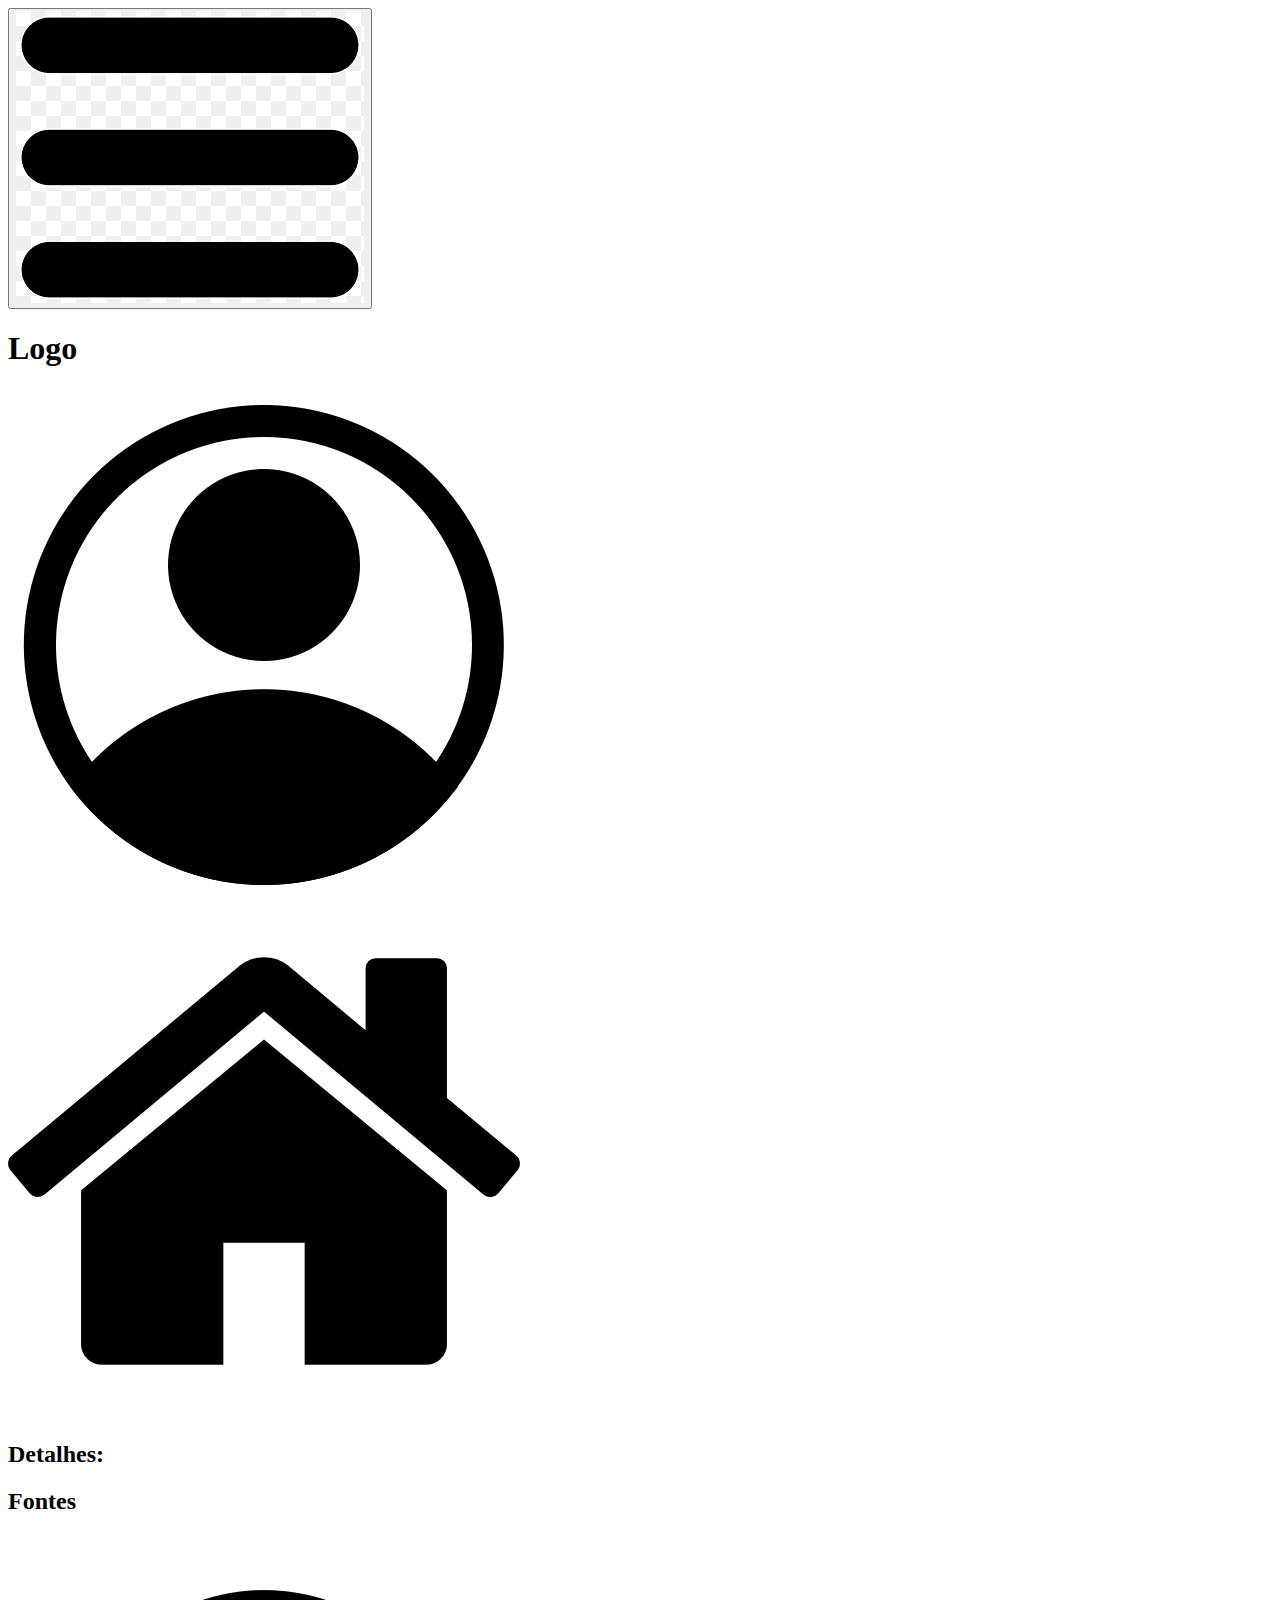
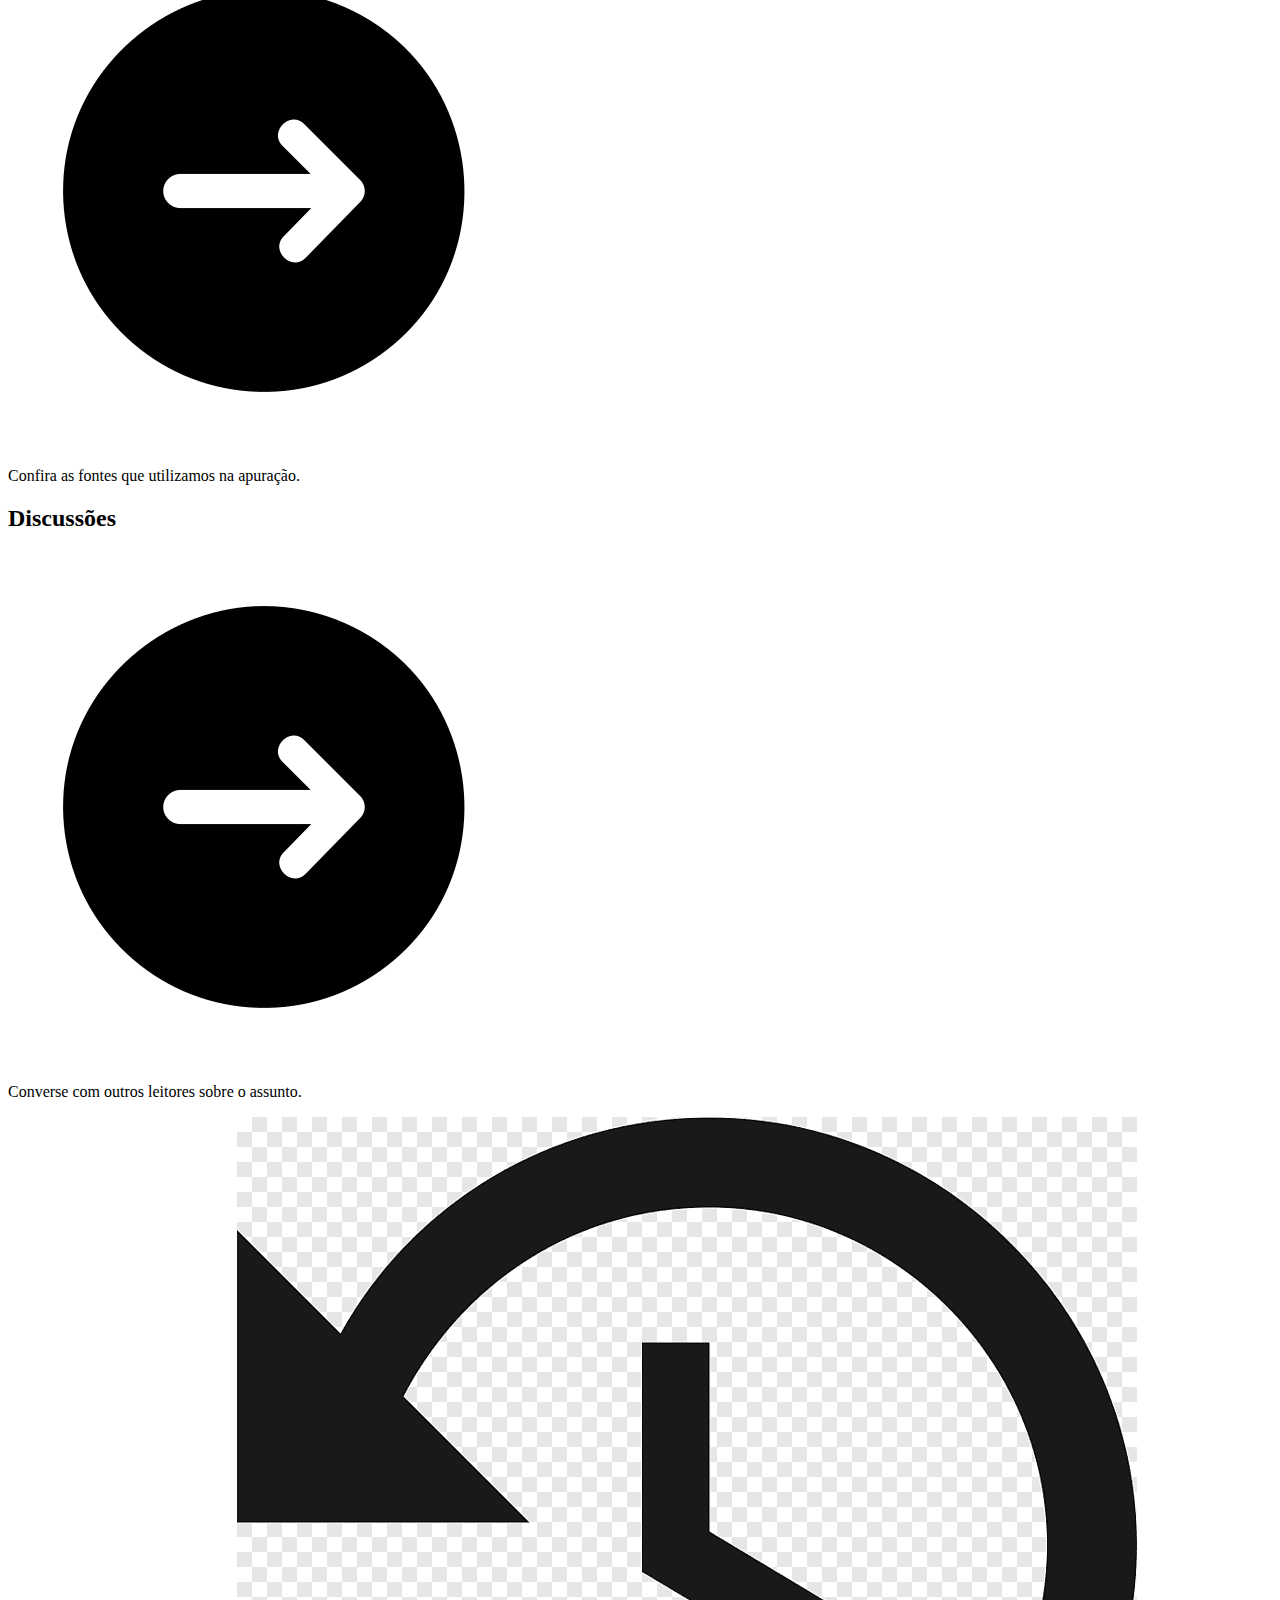
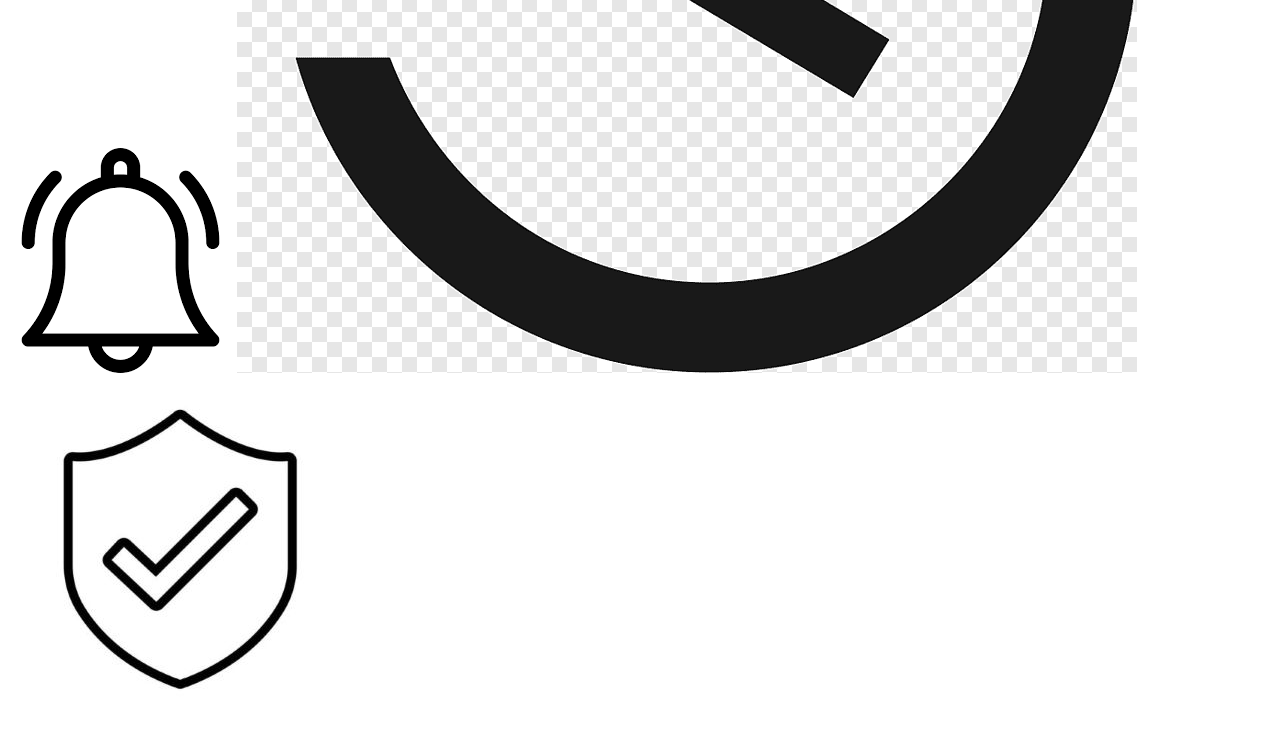
<file: Detalhes Pesquisa.html>
<!DOCTYPE html>
<html lang="pt">
<head>
    <meta charset="UTF-8">
    <meta name="viewport" content="width=device-width, initial-scale=1.0">
    <title>Document</title>
</head>
<body>
    <header>
        <button>
            <img src="Img/3barras.png" alt="">
        </button>
        <h1>Logo</h1>
        <a href="naoimp.html"><img src="Img/conta.png" alt="conta"></a>
    </header>
    <main>
        <a href="Pagina Inicial.html"><img src="Img/home.png"></a>
        <h2>Detalhes:</h2>
        <section>
            <h2>Fontes</h2>
            <a href="naoimp.html"><img src="Img/ir.png"></a>
            <p>Confira as fontes que utilizamos na apuração.</p>
        </section>
        <section>
            <h2>Discussões</h2>
            <a href="naoimp.html"><img src="Img/ir.png"></a>
            <p>Converse com outros leitores sobre o assunto.</p>
        </section>
    </main>
    <footer>
        <nav>
            <a href="naoimp.html"><img src="Img/notificacao.png" alt="Notficações"></a>
            <a href="naoimp.html"><img src="Img/historico.png" alt="Histórico"></a>
            <a href="naoimp.html"><img src="Img/seg.jpg" alt="Segurança Digital"></a>
        </nav>
    </footer>
</body>
</html>
</file>
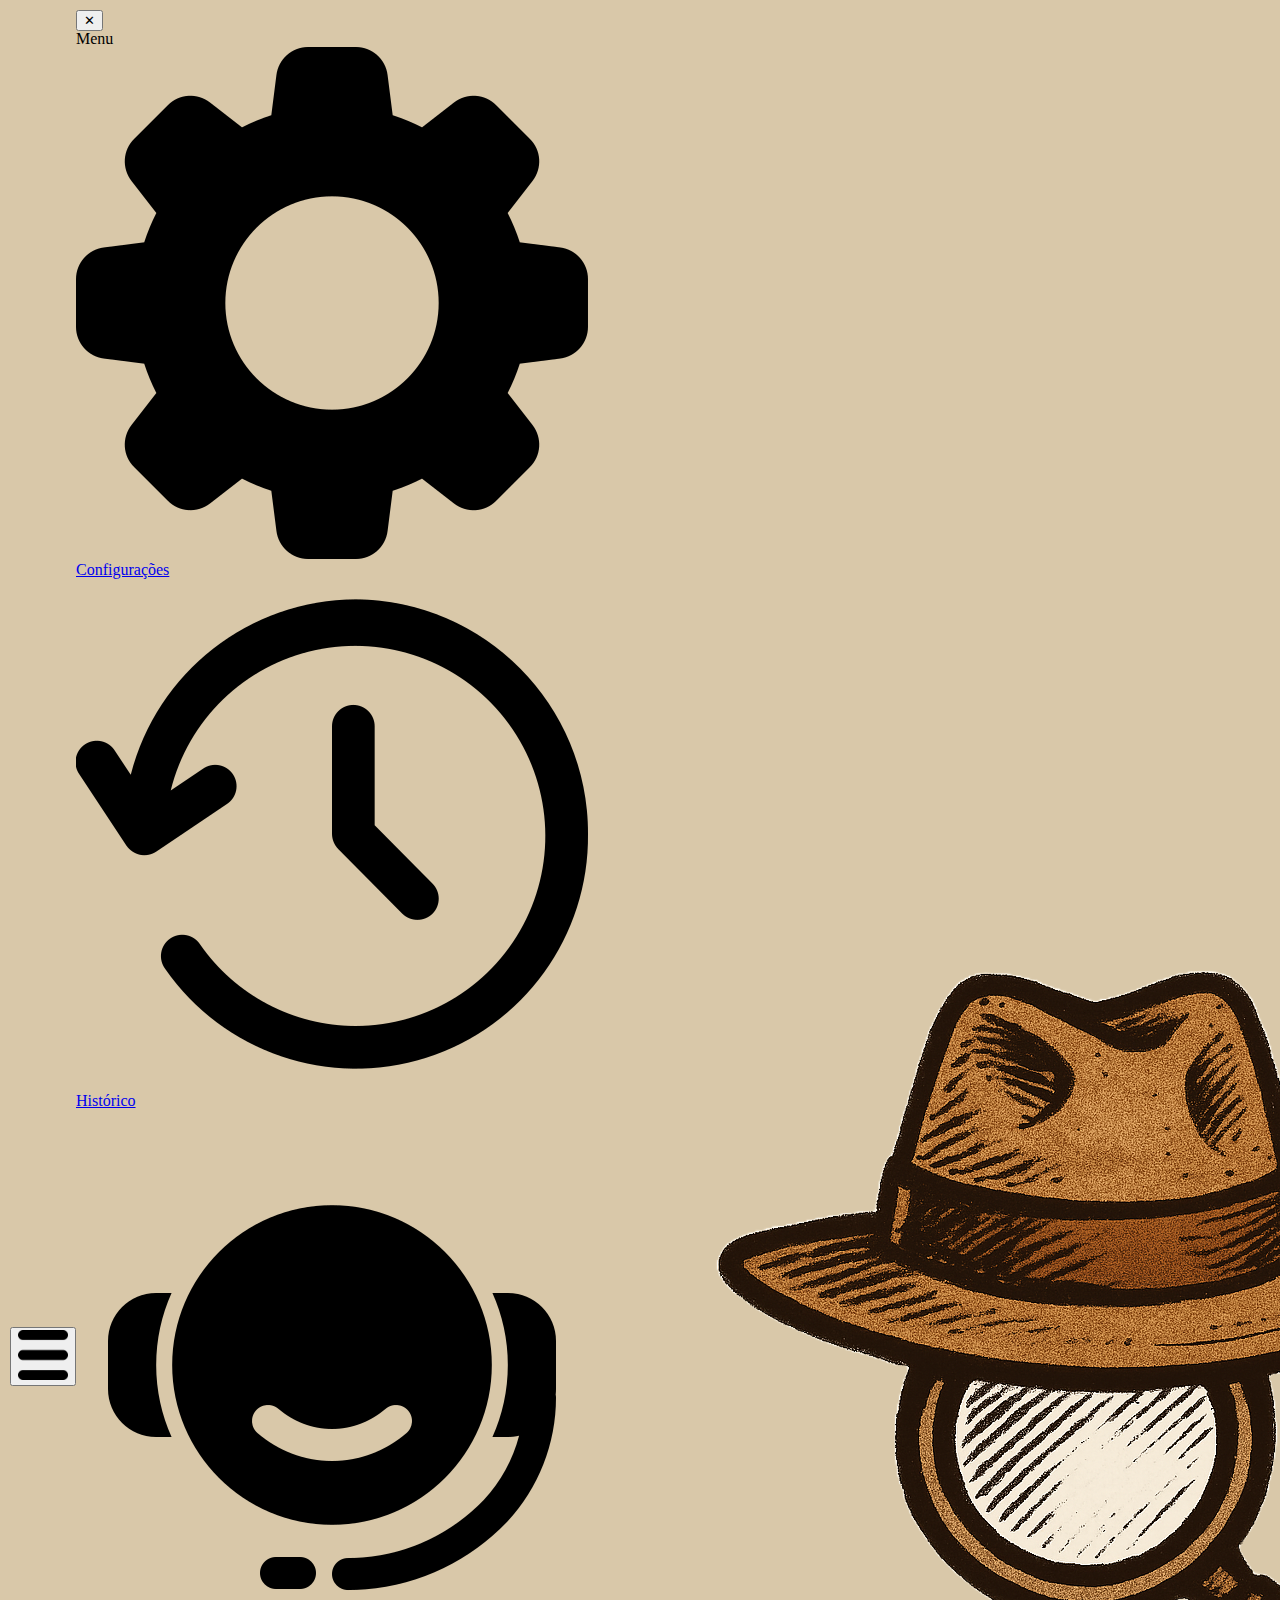
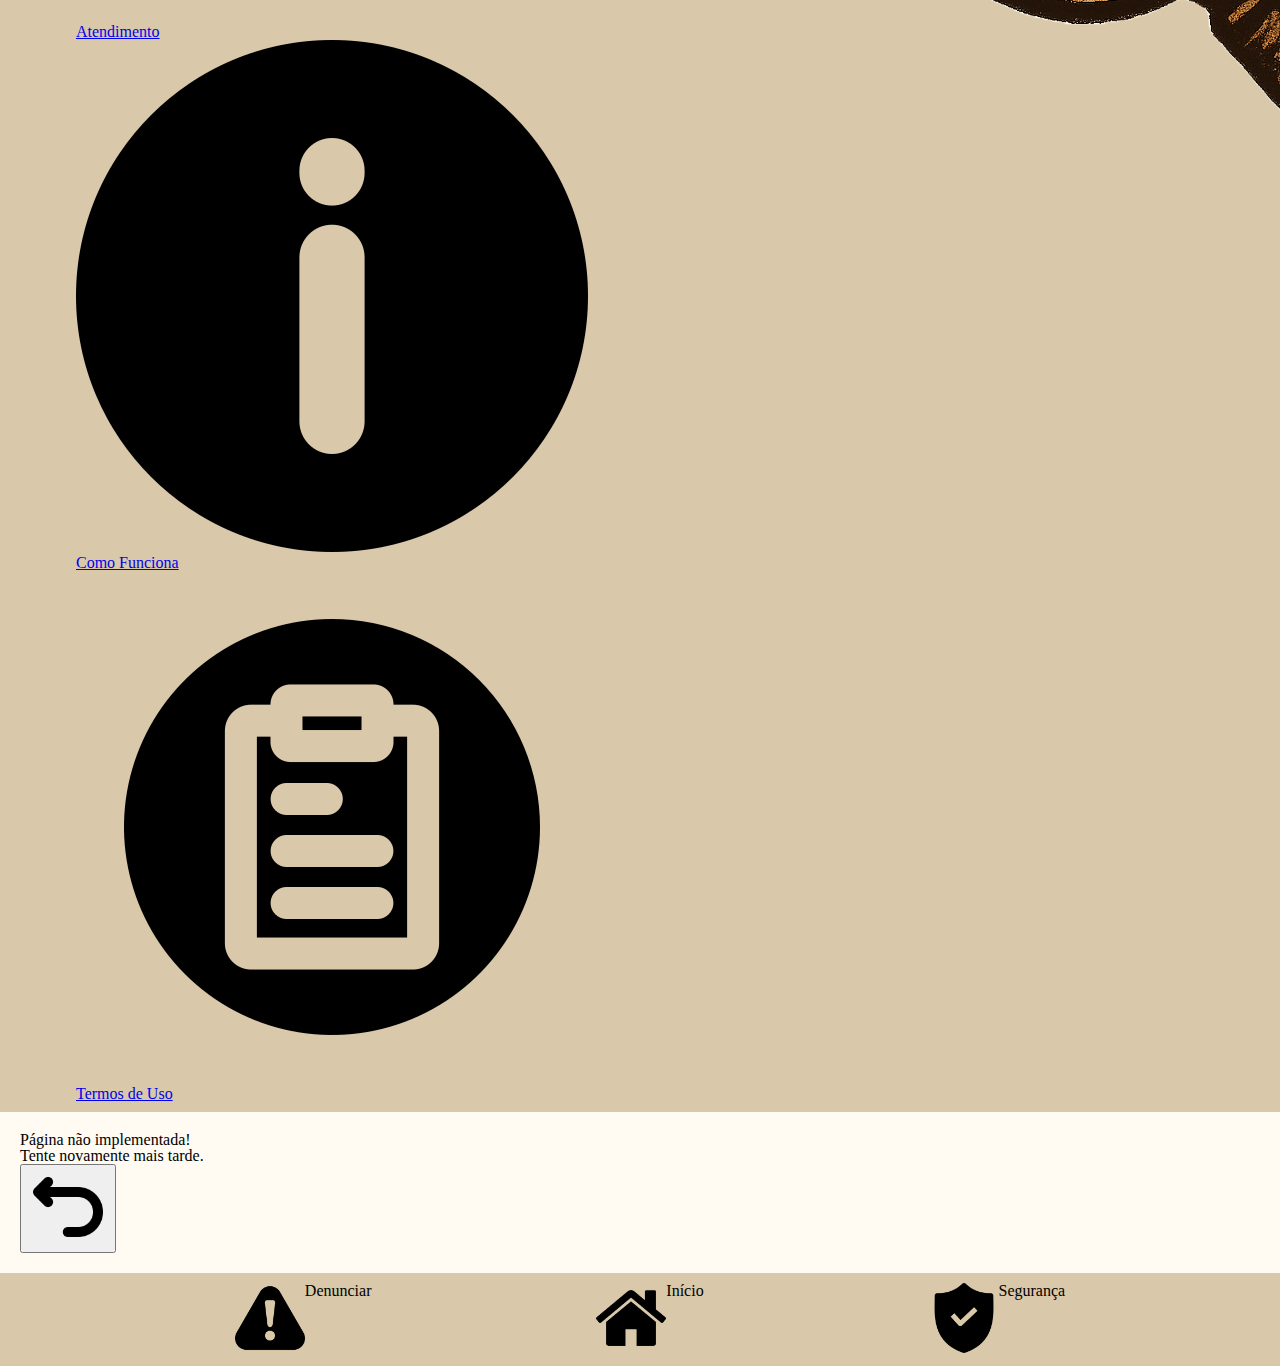
<file: naoimp.html>
<!DOCTYPE html>
<html lang="pt">

<head>
    <meta charset="UTF-8">
    <link rel="stylesheet" href="CSS/reset.css">
    <link rel="stylesheet" href="CSS/style.css">
    <meta name="viewport" content="width=device-width, initial-scale=1.0">
    <link rel="icon" type="image/x-icon" href="Img/logo.png">
    <title>Em desenvolvimento</title>
</head>

<body>

    <header>
        <button class="abrir-menu"> <img src="Img/cardapio.png" alt="menu" width="50"></button>

        <div id="menuLateral" class="menu-lateral hidden">
            <div class="menuLateral-linha1">
                <button class="fechar-menu">✕</button>
                <h2>Menu</h2>
            </div>
            <a href="naoimp.html" class="menu-item">
                <img class="botaolateral" src="Img/Config.png" alt="Configurações">
                <span class="menu-titulo">Configurações</span>
            </a>
            <a href="naoimp.html" class="menu-item">
                <img class="botaolateral" src="Img/historia.png" alt="Atendimento">
                <span class="menu-titulo">Histórico</span>
            </a>
            <a href="naoimp.html" class="menu-item">
                <img class="botaolateral" src="Img/atendimento-ao-cliente.png" alt="Atendimento">
                <span class="menu-titulo">Atendimento</span>
            </a>
            <a href="naoimp.html" class="menu-item">
                <img class="botaolateral" src="Img/em-formacao.png" alt="Atendimento">
                <span class="menu-titulo">Como Funciona</span>
            </a>
            <a href="naoimp.html" class="menu-item">
                <img class="botaolateral" src="Img/termos-e-condicoes.png" alt="Atendimento">
                <span class="menu-titulo">Termos de Uso</span>
            </a>

        </div>

        <img class="logo" src="Img/logo_melhorada.png" alt="Logo">
        <a class="menu" href="naoimp.html"><img src="Img/conta.png" alt="conta" width="80"></a>
    </header>
    <main>
        <h1>Página não implementada!</h1>
        <h2>Tente novamente mais tarde.</h2>
        <button id="botaovoltar"><img src="Img/voltar.png" width="80" alt="Voltar"></button>
    </main>

    <footer>
        <nav>
            <div class="menu">
                <a href="tela_denuncia.html"><img src="Img/sinal-de-aviso.png" alt="Histórico" width="70"></a>
                <h4>Denunciar</h4>
            </div>
            <div class="menu">
                <a href="index.html"><img src="Img/home.png" alt="Início" width="70"></a>
                <h4>Início</h4>
            </div>
            <div class="menu">
                <a href="tela_curso.html"><img src="Img/escudo.png" alt="Segurança Digital" width="70"></a>
                <h4>Segurança</h4>
            </div>
        </nav>
    </footer>
    <script src="JS/naoimp.js"></script>
</body>

</html>
</file>
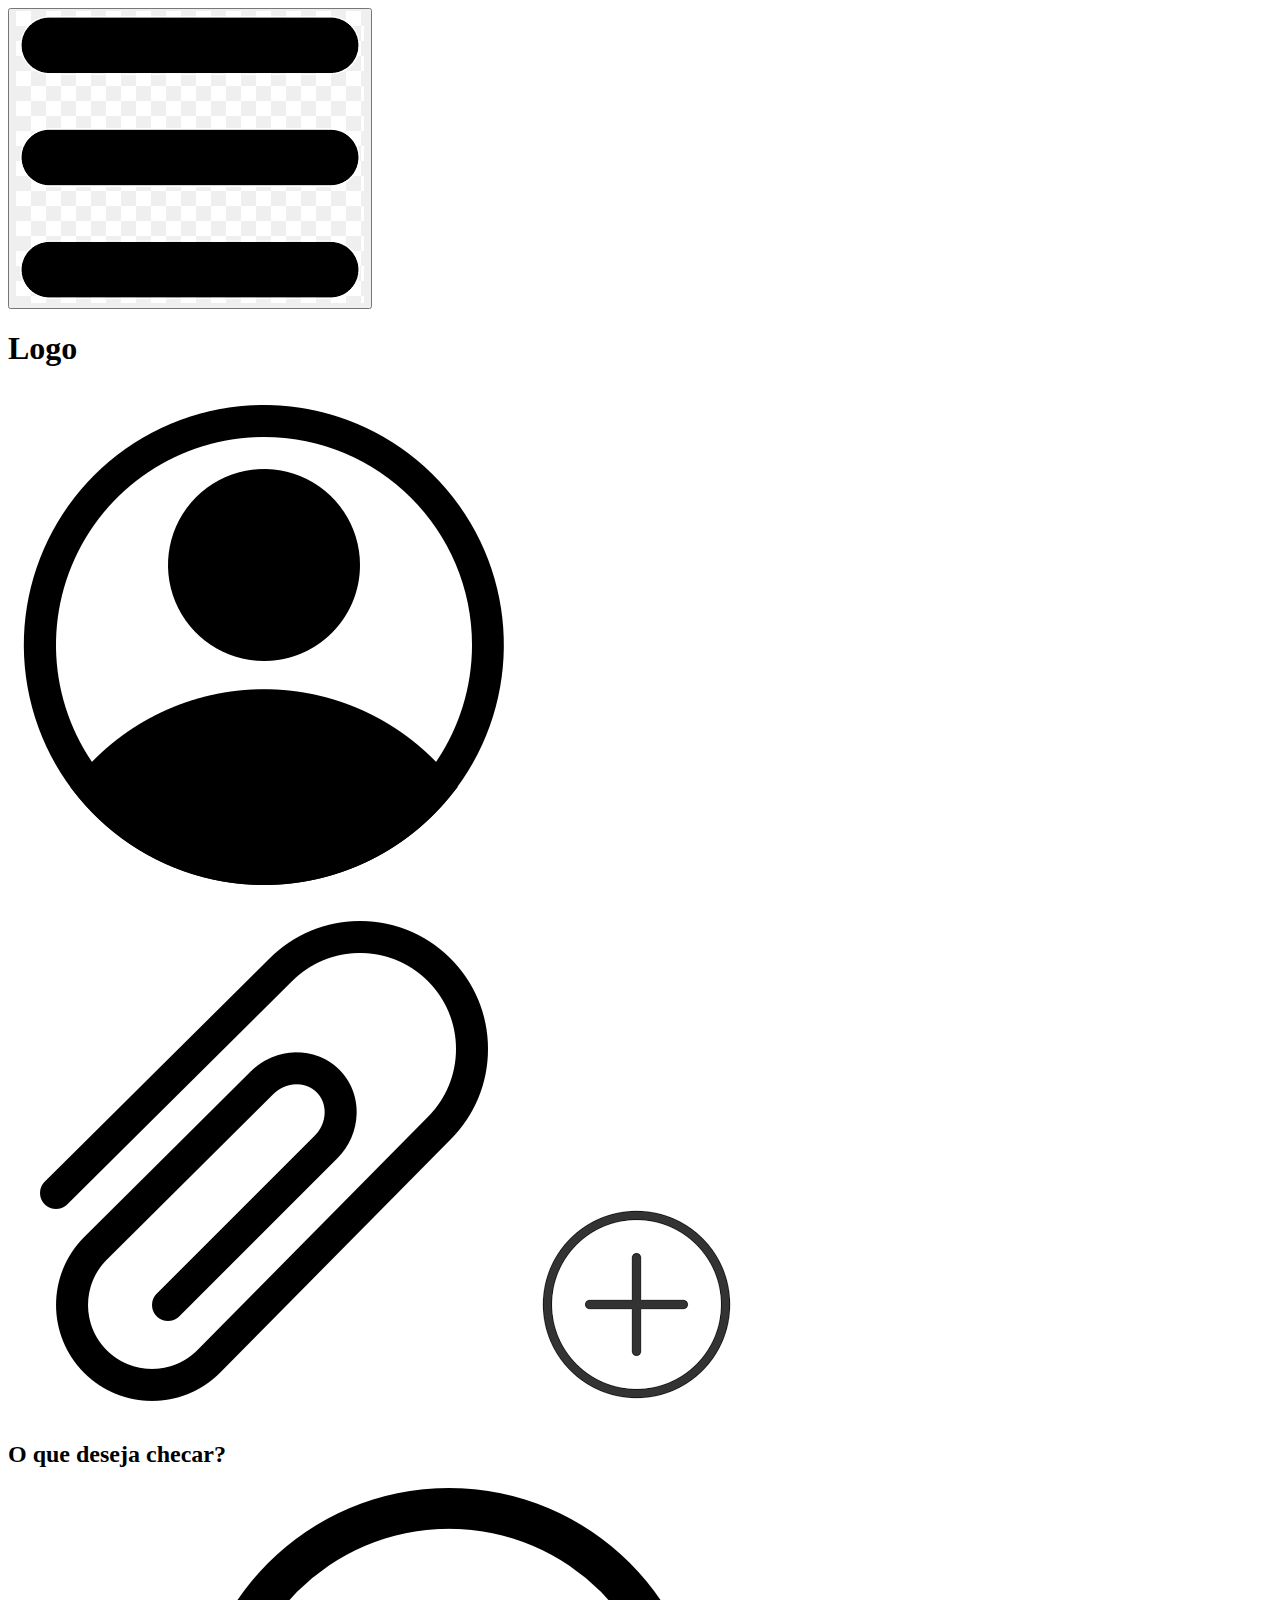
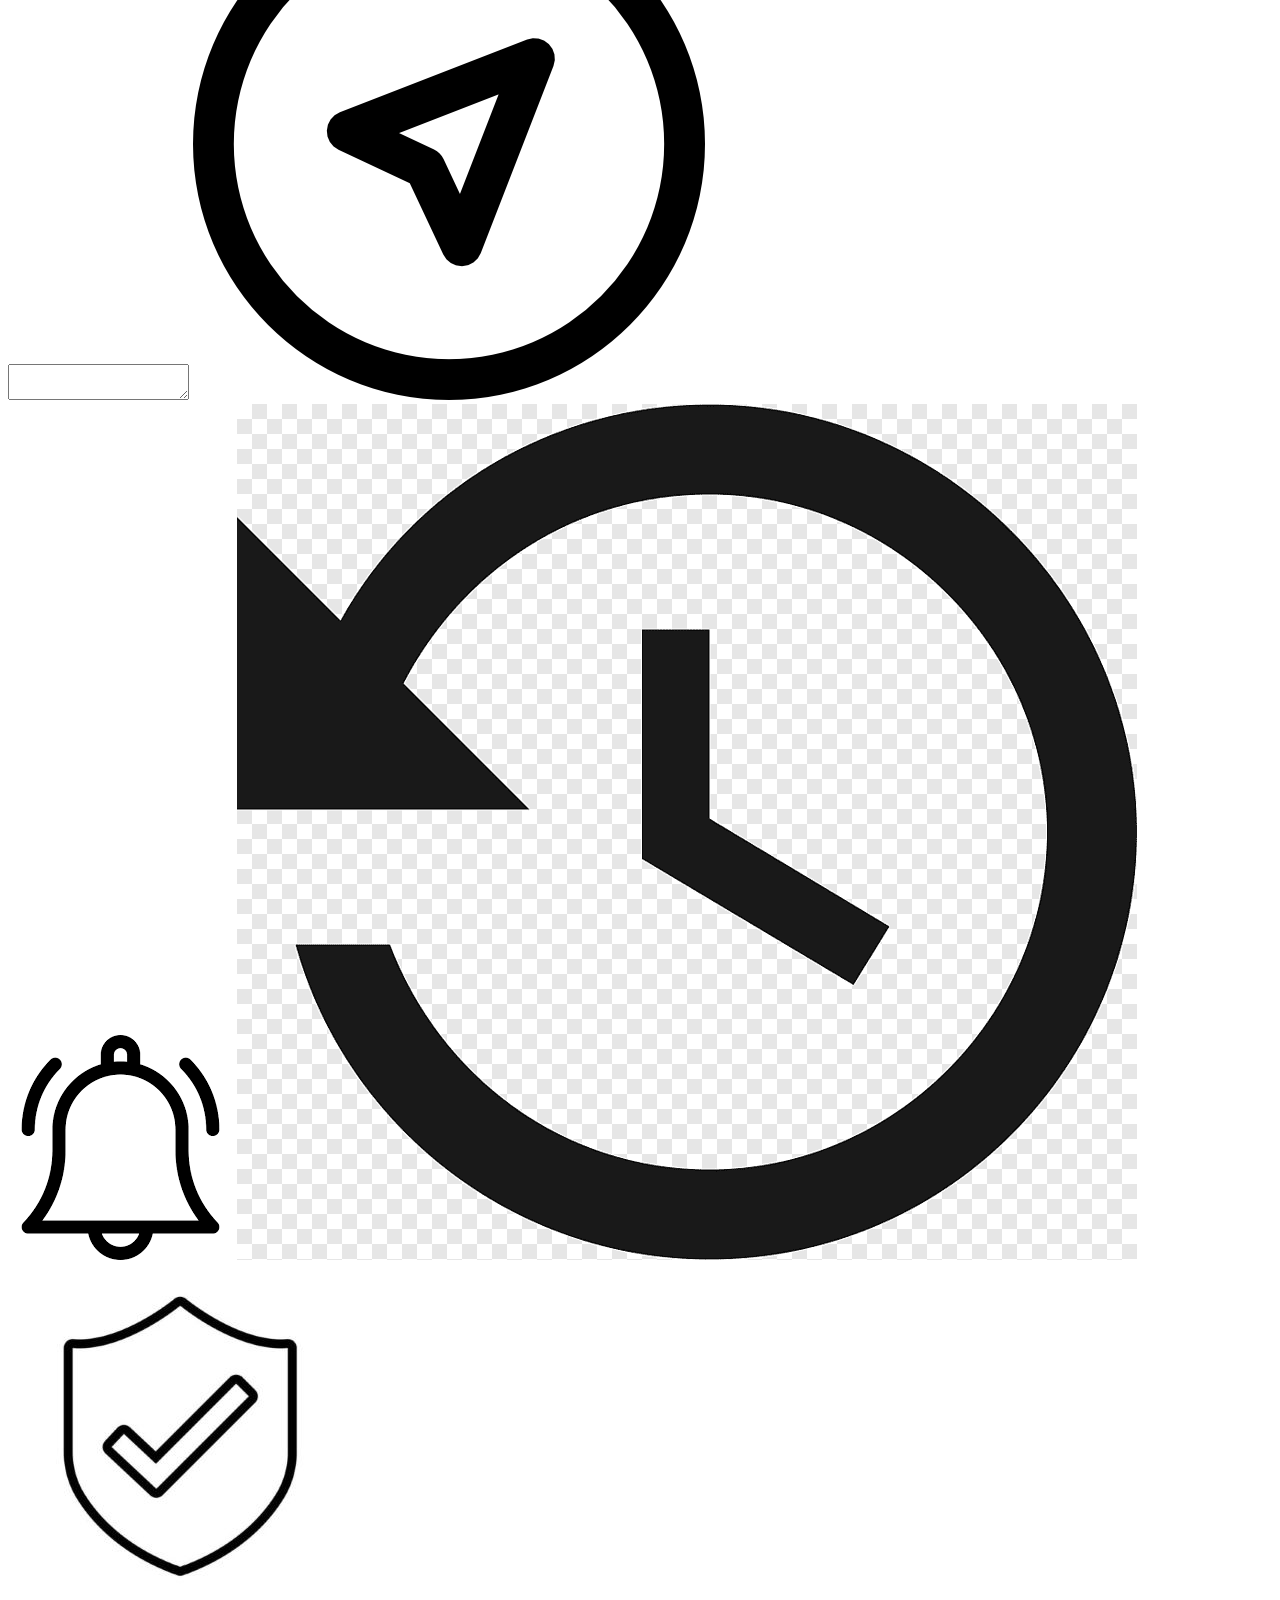
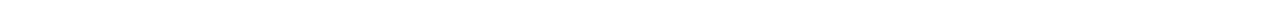
<file: Pagina Inicial.html>
<!DOCTYPE html>
<html lang="pt">
<head>
    <meta charset="UTF-8">
    <meta name="viewport" content="width=device-width, initial-scale=1.0">
    <title>Pagina Inicial</title>
</head>
<body>


    <header>
        <button>
            <img src="Img/3barras.png" alt="">
        </button>
        <h1>Logo</h1>
        <a href="naoimp.html"><img src="Img/conta.png" alt="conta"></a>
    </header>

    <main>
        <section>
                <a href="naoimp.html"><img src="Img/anexo.png" alt="Anexar"></a>
                <a href="naoimp.html"><img src="Img/mais.png"></a>
                <h2>
                    O que deseja checar?
                </h2>
                <textarea></textarea> <a href="Resultado Pesquisa.html"><img src="Img/enter.png"></a>


        </section>

    </main>
    <footer>
        <nav>
            <a href="naoimp.html"><img src="Img/notificacao.png" alt="Notficações"></a>
            <a href="naoimp.html"><img src="Img/historico.png" alt="Histórico"></a>
            <a href="naoimp.html"><img src="Img/seg.jpg" alt="Segurança Digital"></a>
        </nav>
    </footer>


</body>
</html>
</file>
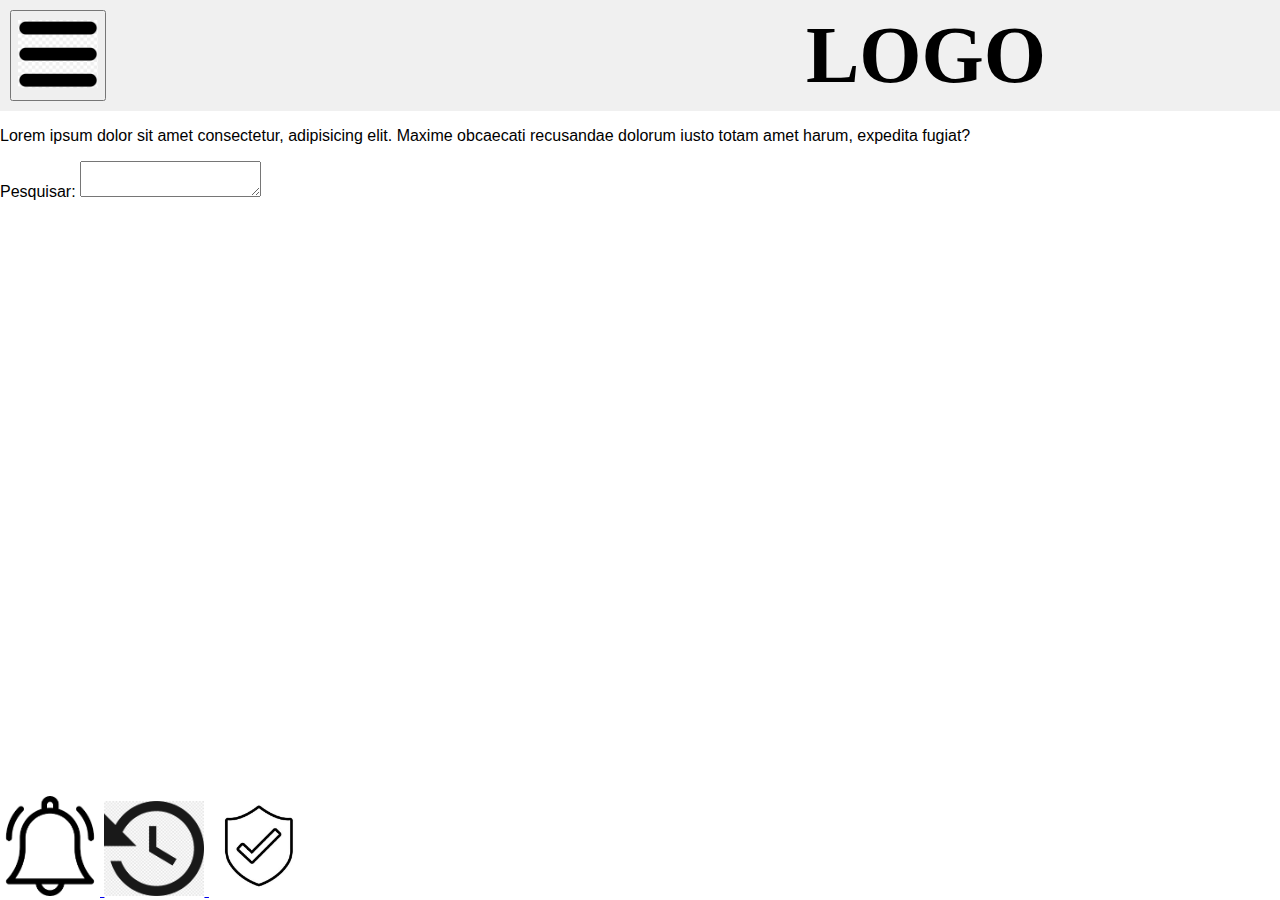
<file: pagina.html>
<!DOCTYPE html>
<html lang="pt">
<head>
    <meta charset="UTF-8">
    <meta name="viewport" content="width=device-width, initial-scale=1.0">
    <title>Página 1</title>
    <style>
        body {
            font-family: Arial, sans-serif;
            margin: 0;
            padding: 0;
        }

        header {
            display: flex;
            padding: 10px;
            background-color: #f0f0f0;
        }

        header h1 {
            font-family: 'Cambria', serif;
            margin: 0;
            margin-left: 700px;
            font-size: 80px;
        }
        .icone-menu {
            cursor: pointer;
        }

        .sidebar {
            height: 100%;
            width: 250px;
            position: fixed;
            top: 0;
            left: -250px; 
            background-color: #333;
            padding-top: 60px;
            transition: left 0.3s ease;
        }

        .sidebar a {
            padding: 10px 15px;
            text-decoration: none;
            font-size: 18px;
            color: white;
            display: block;
            transition: background-color 0.3s ease;
        }

        .sidebar a:hover {
            background-color: #575757;
        }

        .sidebar.ativo {
            left:0px; 
        }


        .fechar-sidebar {
            font-size: 34px;
            color: white;
            cursor: pointer;
        }

        header a{
            cursor: pointer;
            margin-left: 700px;

        }
        footer{
            bottom: 0;
            position:fixed;
           align-items: center;

        }

        button{
            cursor: pointer;

        }
 
        



    </style>
</head>
<body>
    <header>

        <button type="menu" onclick="barralateral()">
            <img src="Img/3barras.png" width="80px" alt="Menu"></button>

        <h1>LOGO</h1>

        <a href="naoimp.html">
            <img src="Img/conta.png" width="80px" alt="Conta">
        </a>
    </header>

    <main>
        <p>
            Lorem ipsum dolor sit amet consectetur, adipisicing elit. Maxime obcaecati recusandae dolorum iusto totam amet harum, expedita fugiat? </p>
            
            <label>Pesquisar:
                <textarea></textarea>


    </main>

   






    <footer>

            <notf><a href="naoimp.html">
                <img src="Img/notificacao.png" width="100px" alt="Notificações">
            </a></notf>

            <hist><a href="naoimp.html">
                <img src="Img/historico.png" width="100px" alt="Histórico">
            </a></hist>

            <seg>
                <a href="naoimp.html">
                    <img src="Img/seg.jpg" width="100px" alt="Segurança Digital">
                </a>
            </seg>


    </footer>




    <barral class="sidebar" id="sidebar">
        <fecha class="fechar-sidebar" onclick="barralateral()">&times;</fecha> 
        
        <a href="naoimp.html">
            <img src="Img/Config.png"width="120" alt="Configurações">
            <span>Configurações</span>
        </a>     
    </barral>

    <script>
        function barralateral() {
            const barra = document.getElementById('sidebar');
            const conteudo = document.getElementById('conteudo');
            barra.classList.toggle('ativo');
            conteudo.classList.toggle('ativo');
        }
    </script>




</body>
</html>
</file>
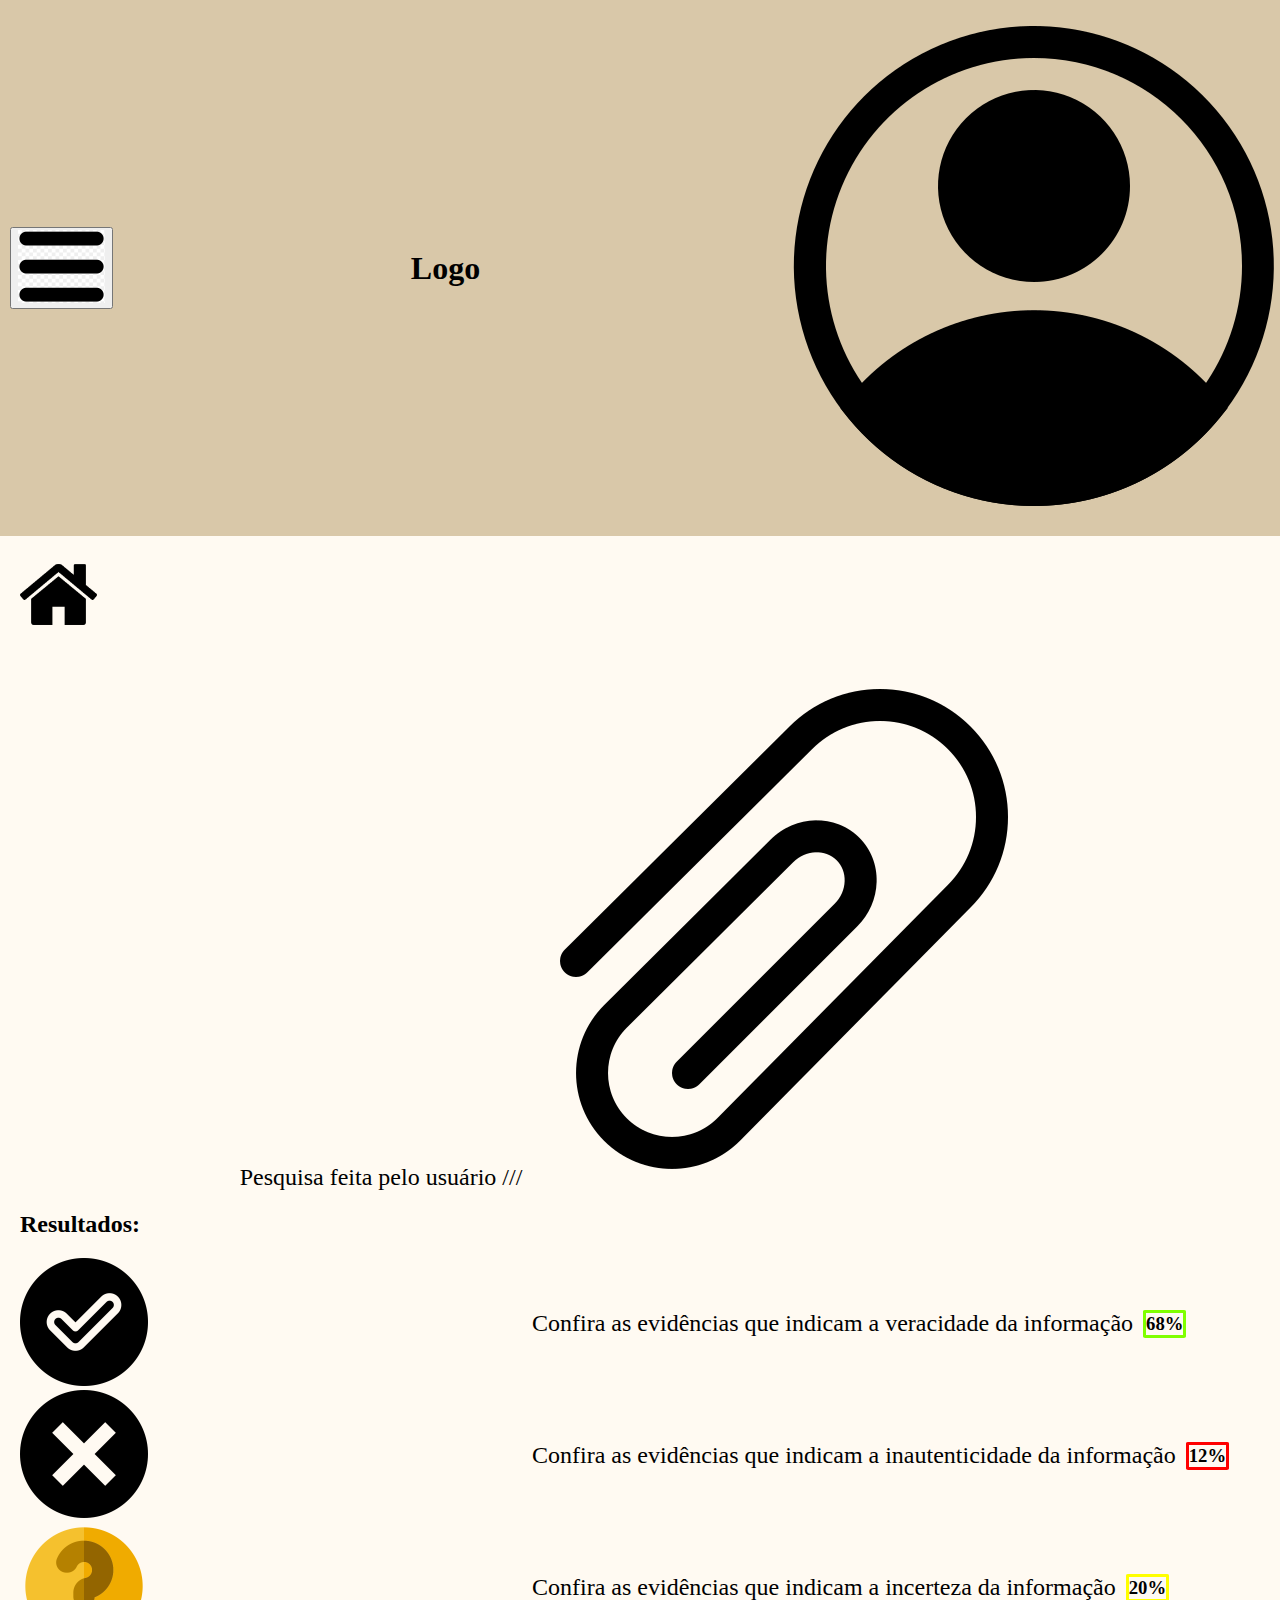
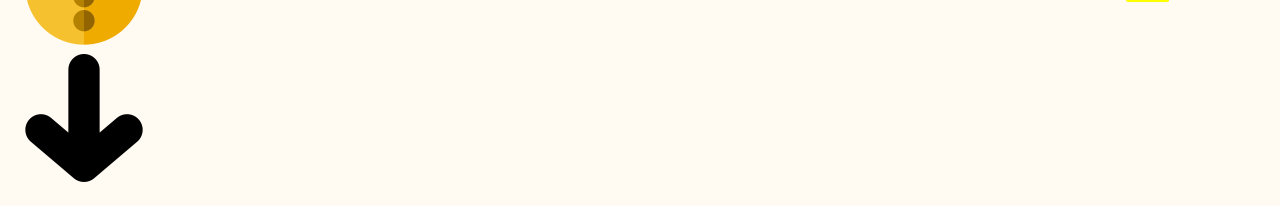
<file: Resultado Pesquisa.html>
<!DOCTYPE html>
<html lang="pt">
<head>
    <meta charset="UTF-8">
    <meta name="viewport" content="width=device-width, initial-scale=1.0">
    <link rel="stylesheet" href="CSS/style.css">
    <title>Resultados da Pesquisa</title>
</head>
<body>
    <header>
        <button>
            <img src="Img/3barras25.png" alt="">
        </button>
        <h1>Logo</h1>
        <a href="naoimp.html"><img src="Img/conta.png" alt="conta"></a>
        
    </header>

    <main>
        <div class="botaohome">
            <a class="botaohome" href="Pagina Inicial.html">
                <img src="Img/home.png" alt="Home" width="15%">
            </a>
        </div>
        <section>
            <p class="pesqres">
                Pesquisa feita pelo usuário /// <img src="Img/anexo.png" alt="Conteúdo Anexado">
            </p>
        </section>
        
        <h2 class="alinhar_esquerda">
            Resultados:
        </h2>

        <nav class="apuracao">
            <div class="nav-item">
                <a href="naoimp.html"><img src="Img/aceitar.png" width="25%"></a>
                <p class="nav-text">Confira as evidências que indicam a veracidade da informação</p>
                <h3 class="porcentagem" id="verdadeiro">68%</h3>
            </div>
            <div class="nav-item">
                <a href="naoimp.html"><img src="Img/cancelar.png" width="25%"></a>
                <p class="nav-text">Confira as evidências que indicam a inautenticidade da informação</p>
                <h3 class="porcentagem" id="falso">12%</h3>
            </div>
            <div class="nav-item">
                <a href="naoimp.html"><img src="Img/ponto-de-interrogacao.png" width="25%"></a>
                <p class="nav-text">Confira as evidências que indicam a incerteza da informação</p>
                <h3 class="porcentagem" id="inc">20%</h3>
            </div>
        </nav>
        <a href="Detalhes Pesquisa.html"><img src="Img/scroll.png" width="25%"></a>
    </main>


    
</body>
</html>
</file>
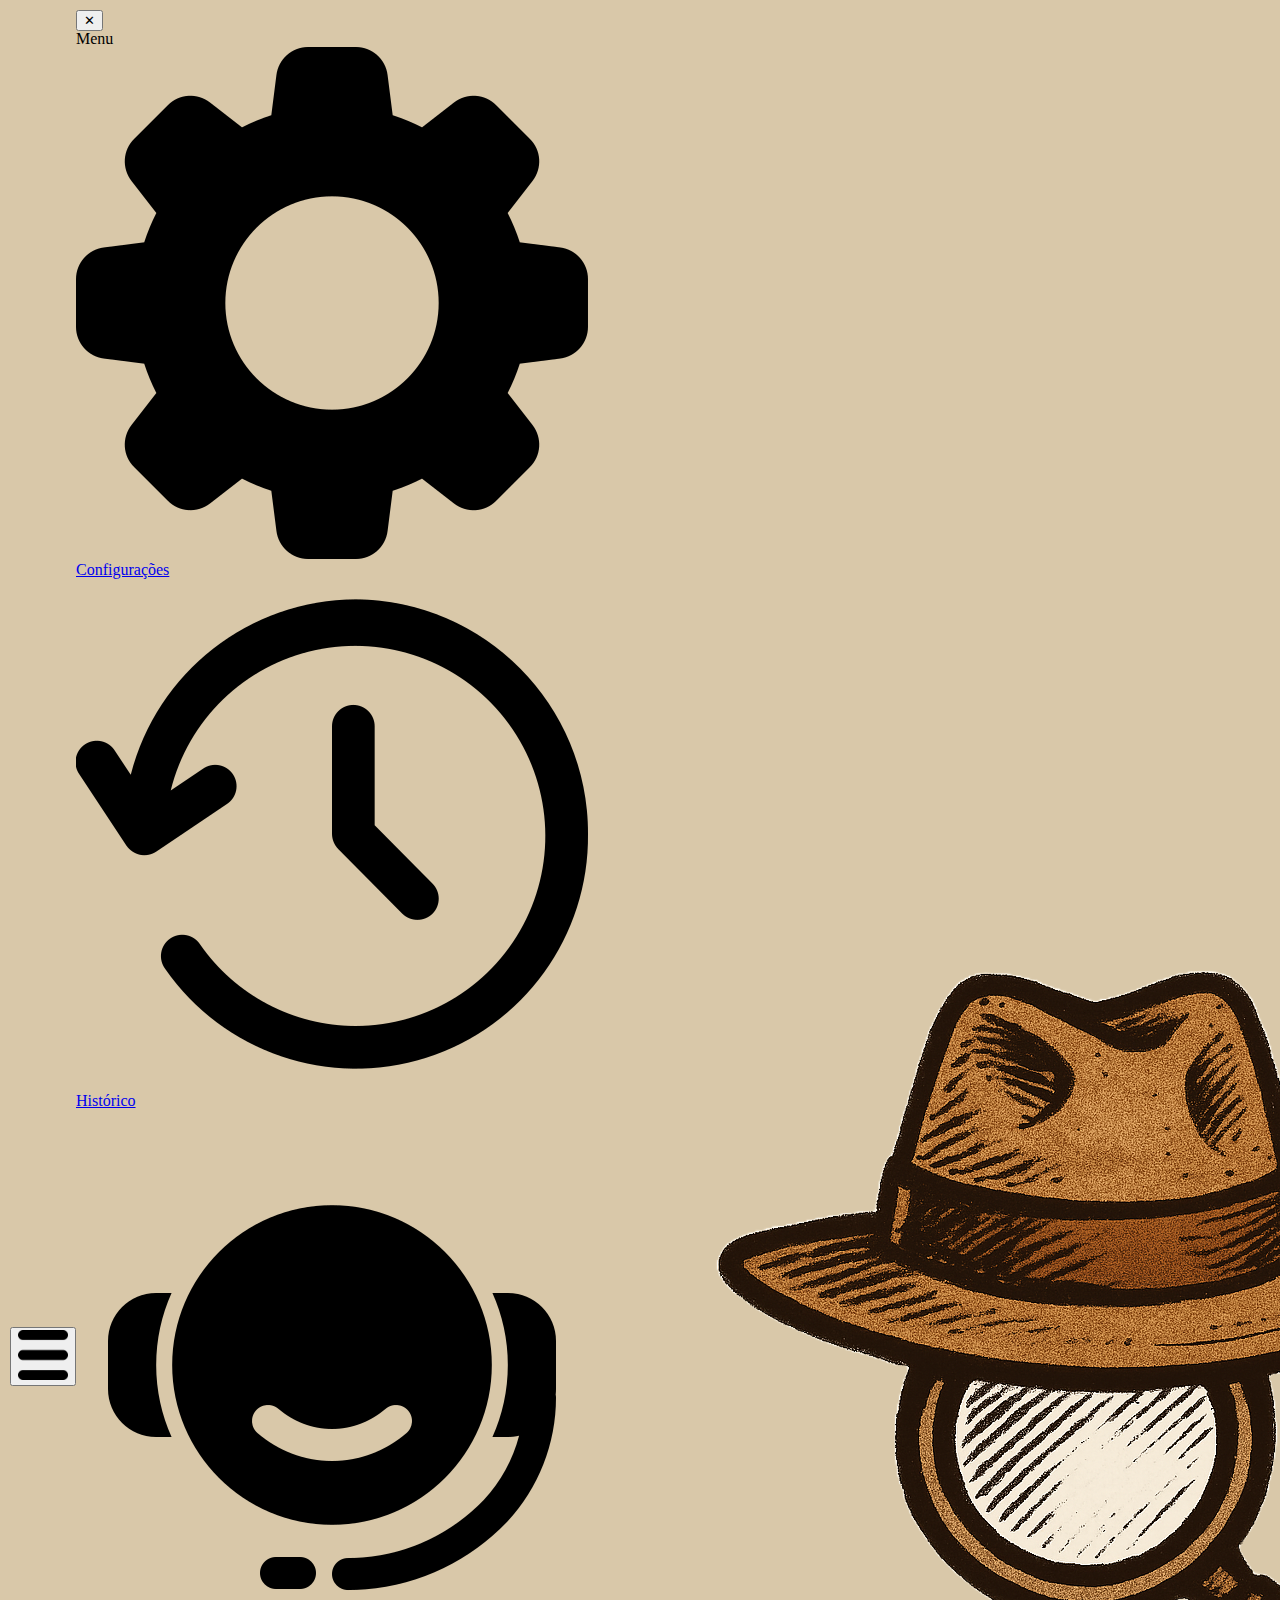
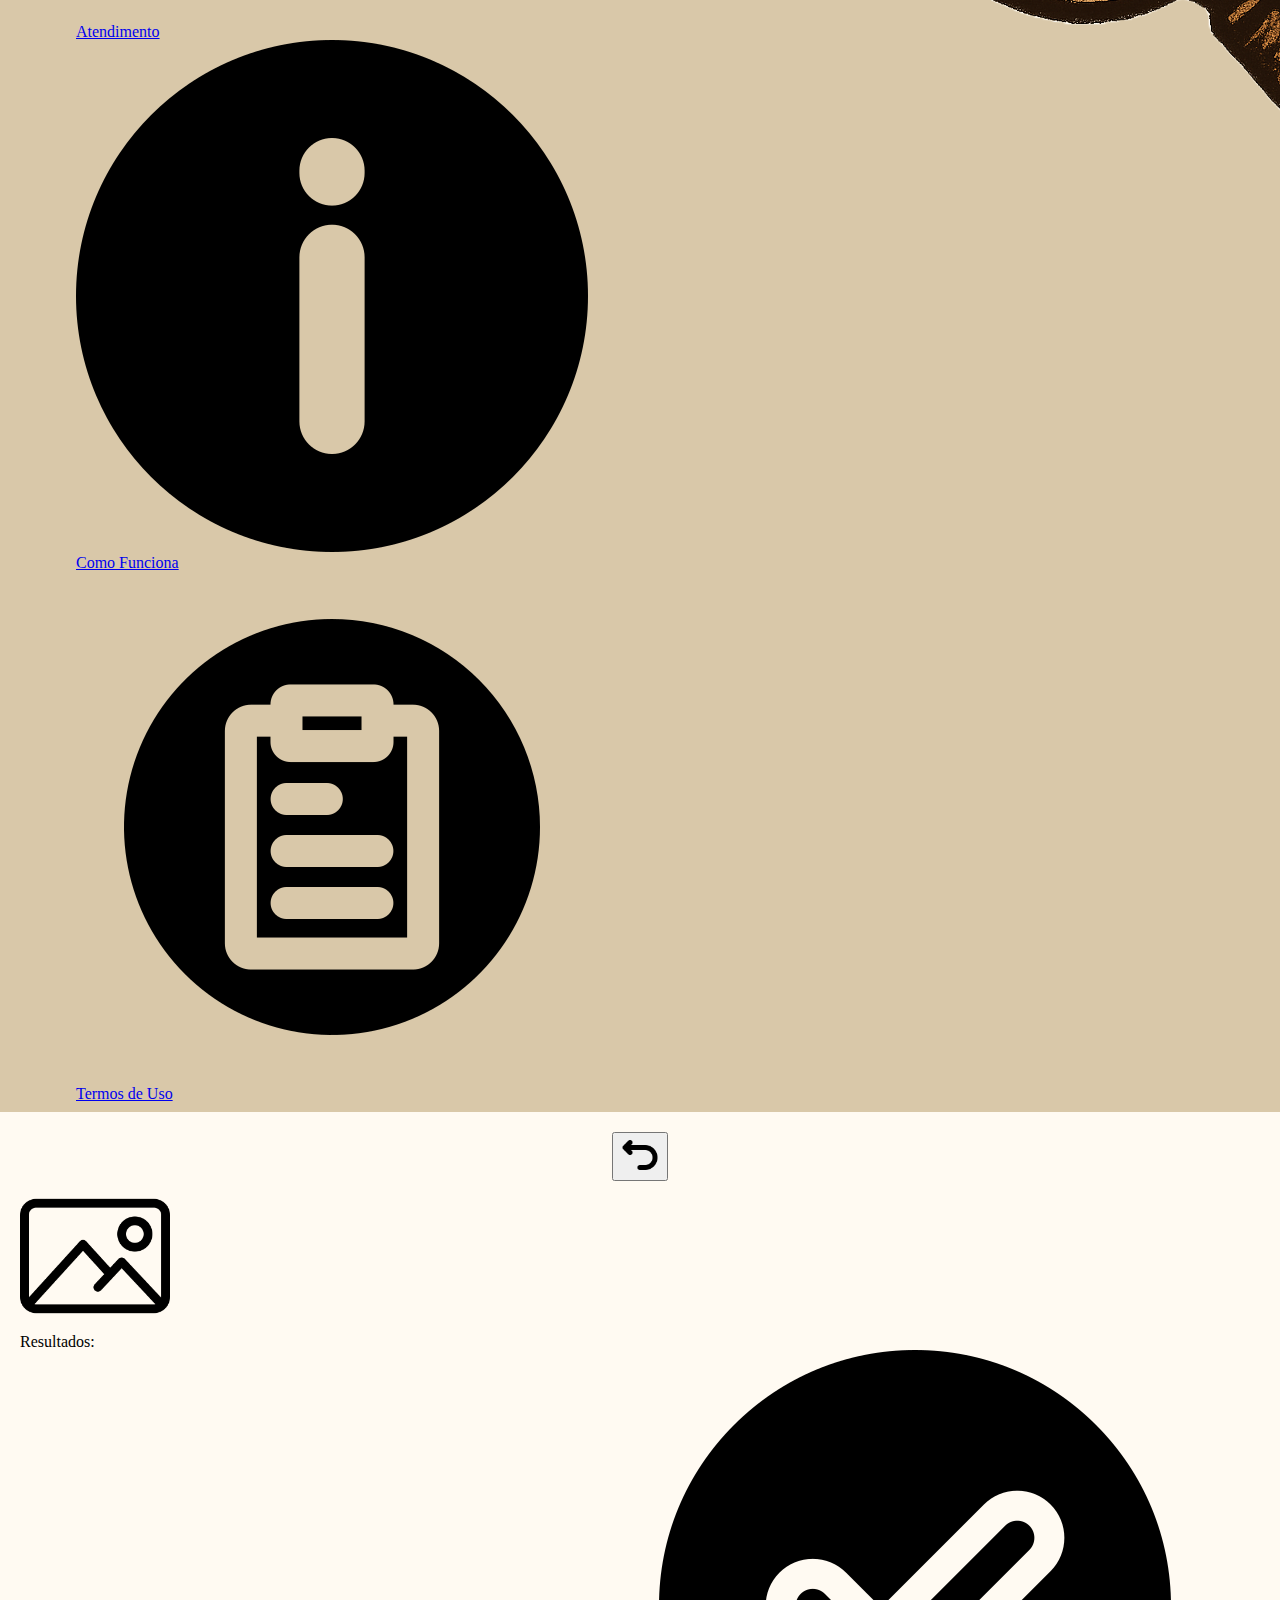
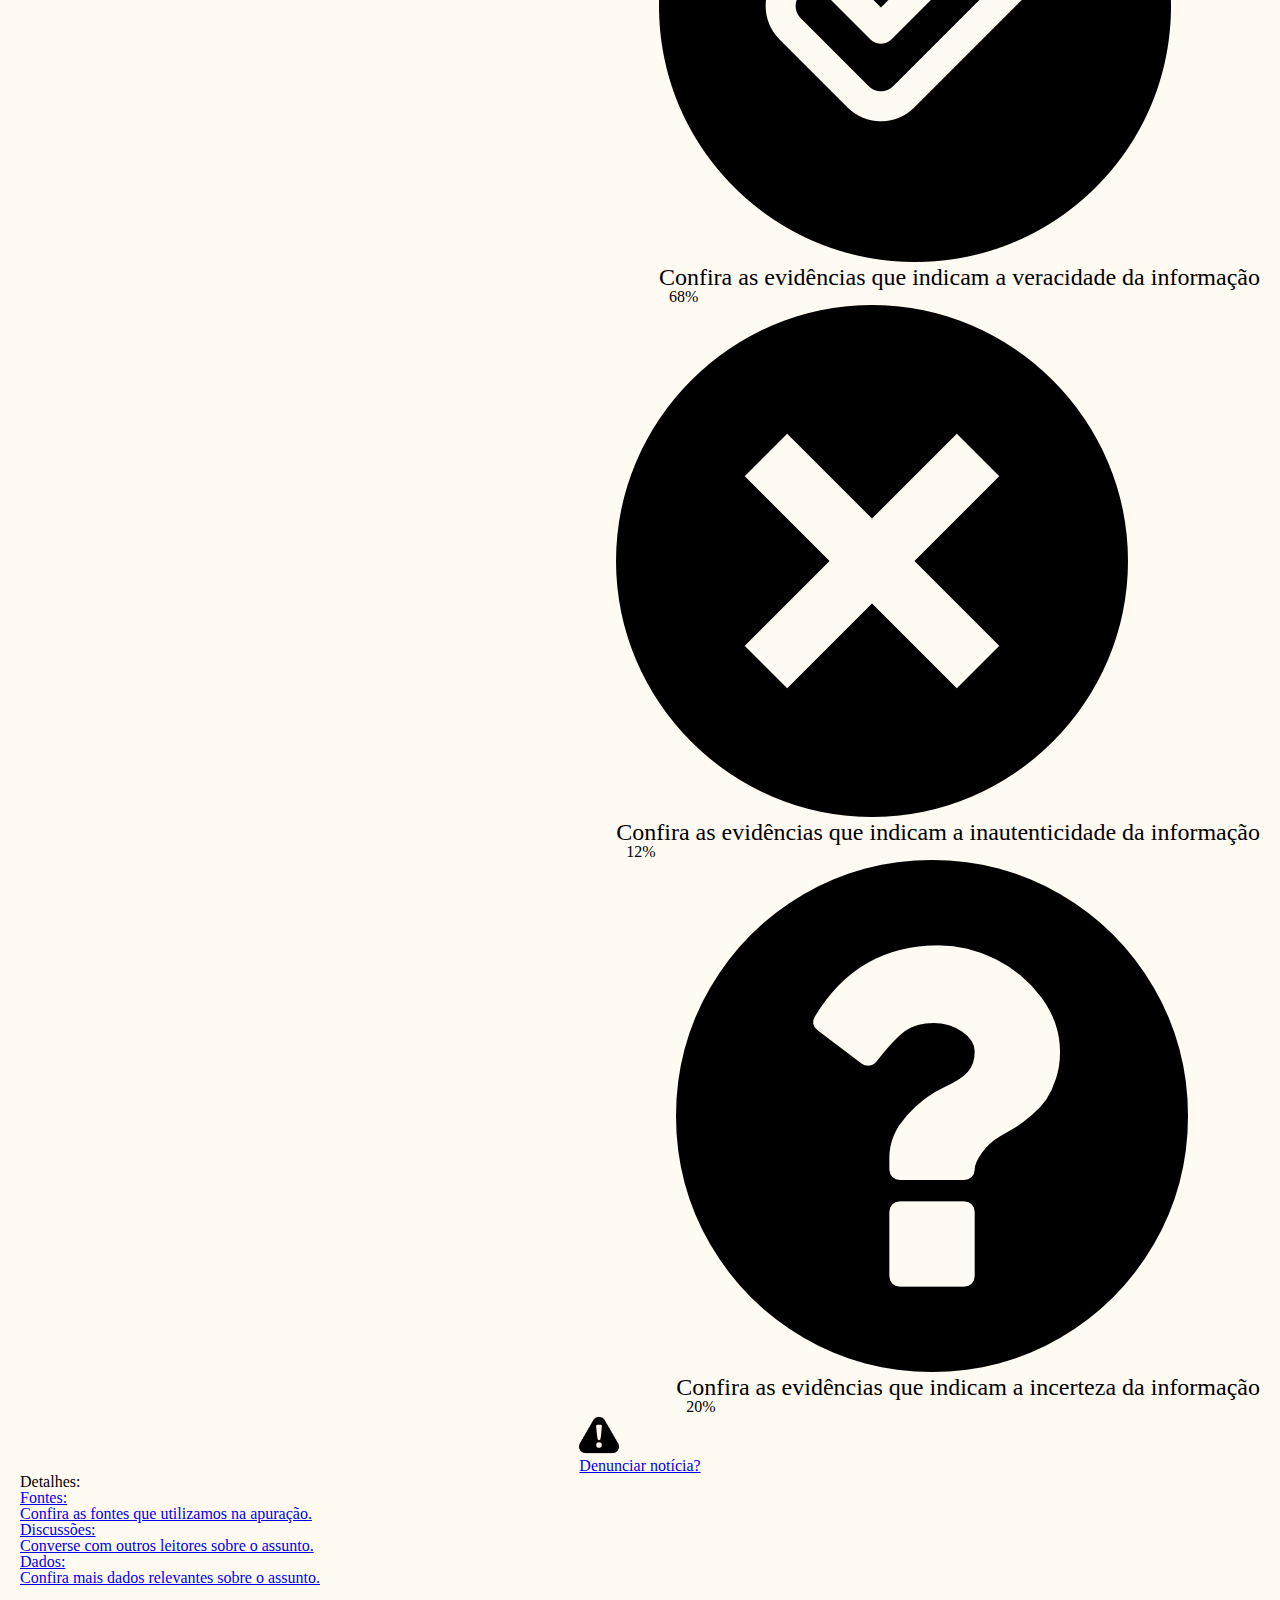
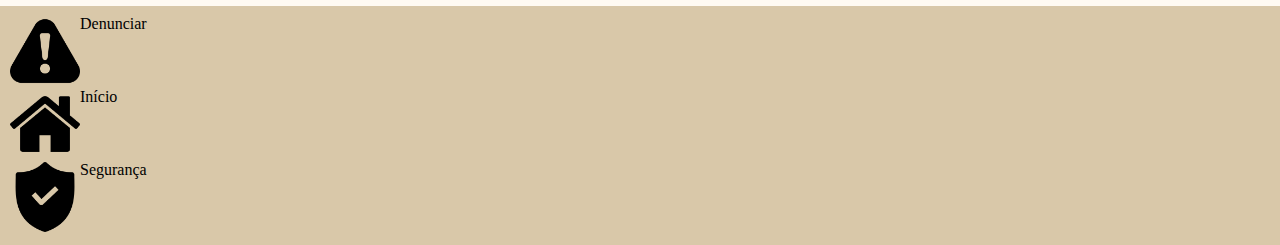
<file: Resultado-Pesquisa.html>
<!DOCTYPE html>
<html lang="pt">

<head>
    <meta charset="UTF-8">
    <link rel="stylesheet" href="CSS/reset.css">
    <link rel="stylesheet" href="CSS/style.css">
    <meta name="viewport" content="width=device-width, initial-scale=1.0">
    <link rel="icon" type="image/x-icon" href="Img/logo.png">
    <title>Resultados</title>
</head>


<body>

    <header>
        <button class="abrir-menu"> <img src="Img/cardapio.png" alt="menu" width="50"></button>

        <div id="menuLateral" class="menu-lateral hidden">
            <div class="menuLateral-linha1">
                <button class="fechar-menu">✕</button>
                <h2>Menu</h2>
            </div>
            <a href="naoimp.html" class="menu-item">
                <img class="botaolateral" src="Img/Config.png" alt="Configurações">
                <span class="menu-titulo">Configurações</span>
            </a>
            <a href="naoimp.html" class="menu-item">
                <img class="botaolateral" src="Img/historia.png" alt="Atendimento">
                <span class="menu-titulo">Histórico</span>
            </a>
            <a href="naoimp.html" class="menu-item">
                <img class="botaolateral" src="Img/atendimento-ao-cliente.png" alt="Atendimento">
                <span class="menu-titulo">Atendimento</span>
            </a>
            <a href="naoimp.html" class="menu-item">
                <img class="botaolateral" src="Img/em-formacao.png" alt="Atendimento">
                <span class="menu-titulo">Como Funciona</span>
            </a>
            <a href="naoimp.html" class="menu-item">
                <img class="botaolateral" src="Img/termos-e-condicoes.png" alt="Atendimento">
                <span class="menu-titulo">Termos de Uso</span>
            </a>

        </div>

        <img class="logo" src="Img/logo_melhorada.png" alt="Logo">
        <a class="menu" href="naoimp.html"><img src="Img/conta.png" alt="conta" width="80"></a>
    </header>


    <main>
        <nav>
            <button class="botaovoltar"><img src="Img/voltar.png" width="40" alt="Voltar"></button>
        </nav>
        <div class="linha2">
            <p class="pesqres">
                Pesquisa feita pelo usuário ///
            </p>
            <img src="Img/imagem.png" alt="Conteúdo Anexado" class="imagem_pesquisa" width="150">
        </div>

        <h2 class="alinhar">
            Resultados:
        </h2>

        <nav class="apuracao">
            <div class="taxas">
                <a class="tamanho" href="naoimp.html"><img class="icone" src="Img/aceitar.png" alt="Veracidade"></a>
                <p class="nav-text">Confira as evidências que indicam a veracidade da informação</p>
                <span class="porcentagem" id="verdadeiro">68%</span>
            </div>
            <div class="taxas">
                <a href="naoimp.html"><img class="icone" src="Img/cancelar.png" alt="Inverdade"></a>
                <p class="nav-text">Confira as evidências que indicam a inautenticidade da informação</p>
                <span class="porcentagem" id="falso">12%</span>
            </div>
            <div class="taxas">
                <a href="naoimp.html"><img class="icone" src="Img/incerto.png" alt="Incerto"></a>
                <p class="nav-text">Confira as evidências que indicam a incerteza da informação</p>
                <span class="porcentagem" id="inc">20%</span>
            </div>
            <nav class="denuncia">
                <a href="tela_denuncia.html" class="botaodenuncia">
                    <img class="icone" src="Img/sinal-de-aviso.png" alt="Ícone de aviso" width="40">
                    <p class="denuncia-text">Denunciar notícia?</p>
                </a>
            </nav>
        </nav>

        <h2 class="alinhar">Detalhes:</h2>

        <div class="topico1">
            <a href="naoimp.html" class="topico">
                <h2 class="sectitulo">Fontes:</h2>
                <p class="sectext">Confira as fontes que utilizamos na apuração.</p>
            </a>
        </div>

        <div class="topico1">
            <a href="naoimp.html" class="topico" id="discussoes">
                <h2 class="sectitulo">Discussões:</h2>
                <p class="sectext">Converse com outros leitores sobre o assunto.</p>
            </a>
        </div>

        <div class="topico1">
            <a href="naoimp.html" class="topico">
                <h2 class="sectitulo">Dados:</h2>
                <p class="sectext">Confira mais dados relevantes sobre o assunto.</p>
            </a>
        </div>


    </main>
    <footer>
        <div class="menu">
            <a href="tela_denuncia.html"><img src="Img/sinal-de-aviso.png" alt="Histórico" width="70"></a>
            <h4>Denunciar</h4>
        </div>
        <div class="menu">
            <a href="index.html"><img src="Img/home.png" alt="Início" width="70"></a>
            <h4>Início</h4>
        </div>
        <div class="menu">
            <a href="tela_curso.html"><img src="Img/escudo.png" alt="Segurança Digital" width="70"></a>
            <h4>Segurança</h4>
        </div>

    </footer>
    <script src="JS/resultado-pesquisa.js"></script>
</body>

</html>
</file>
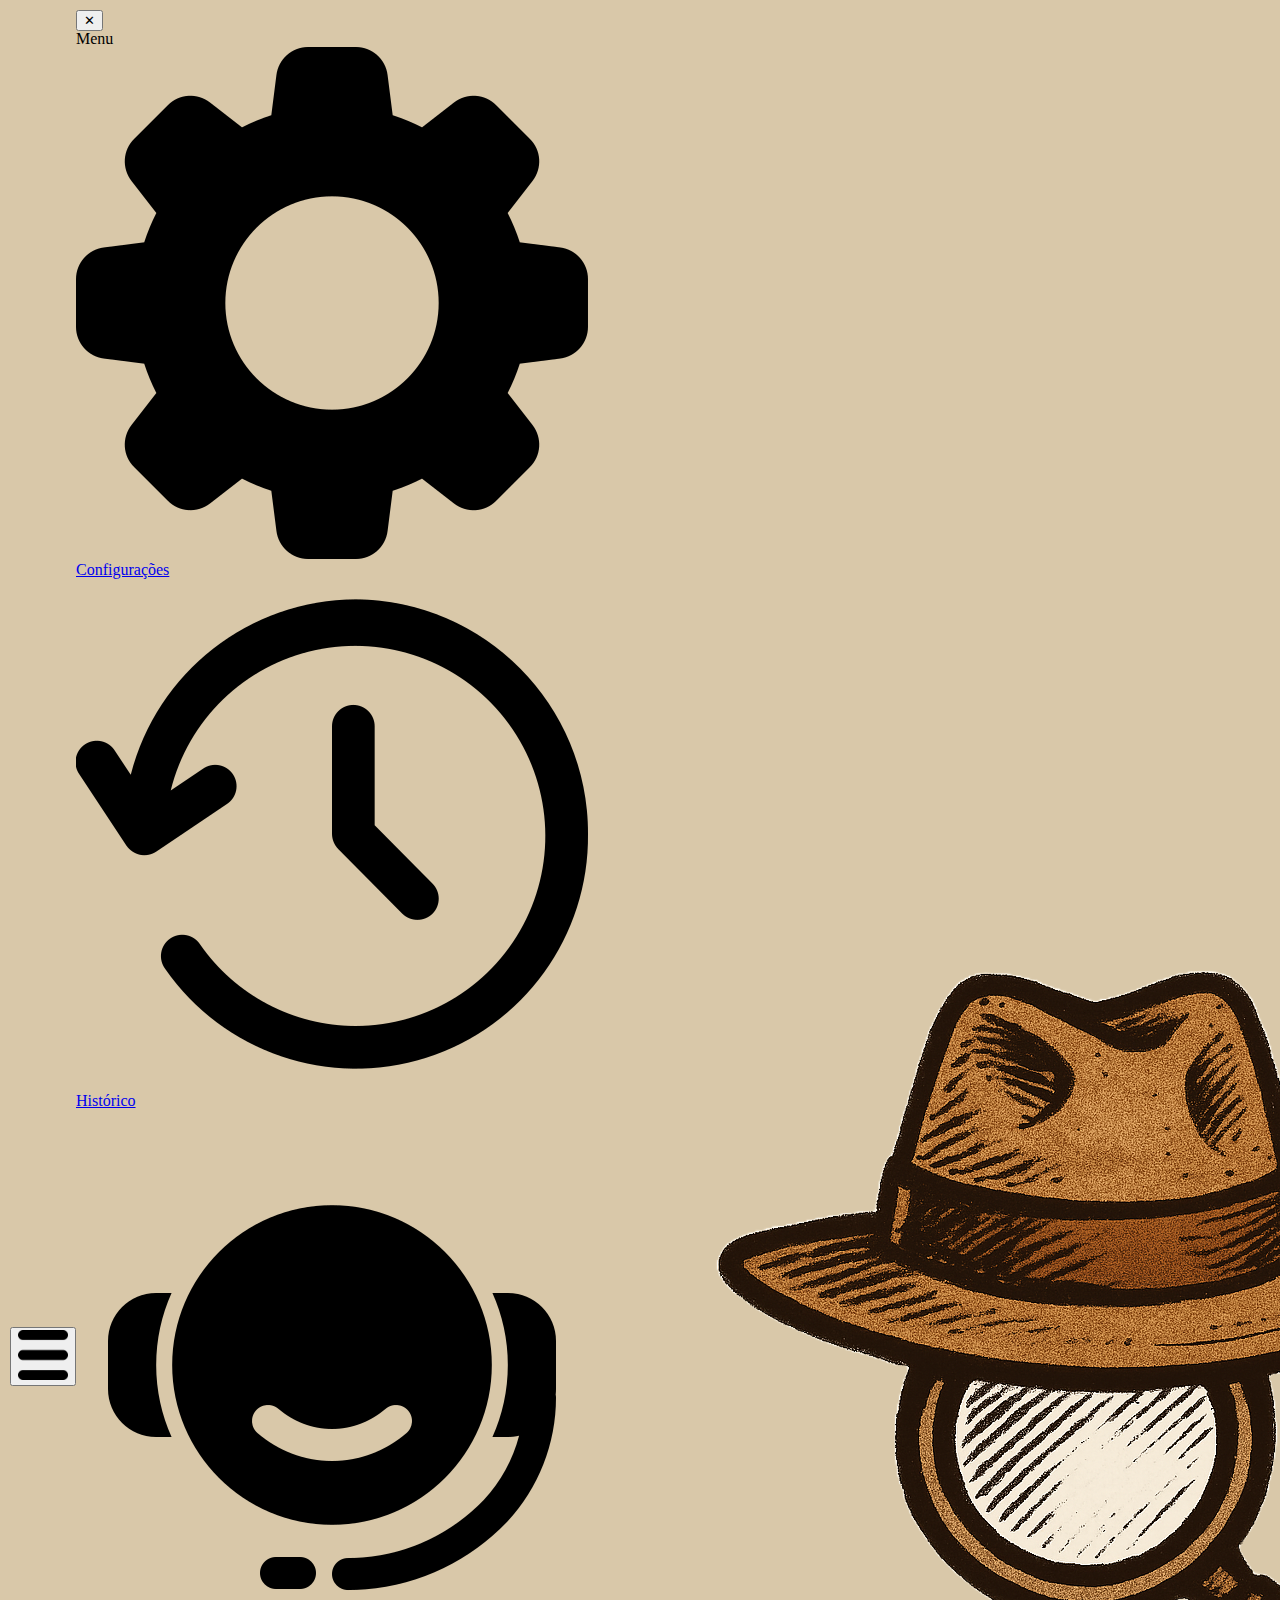
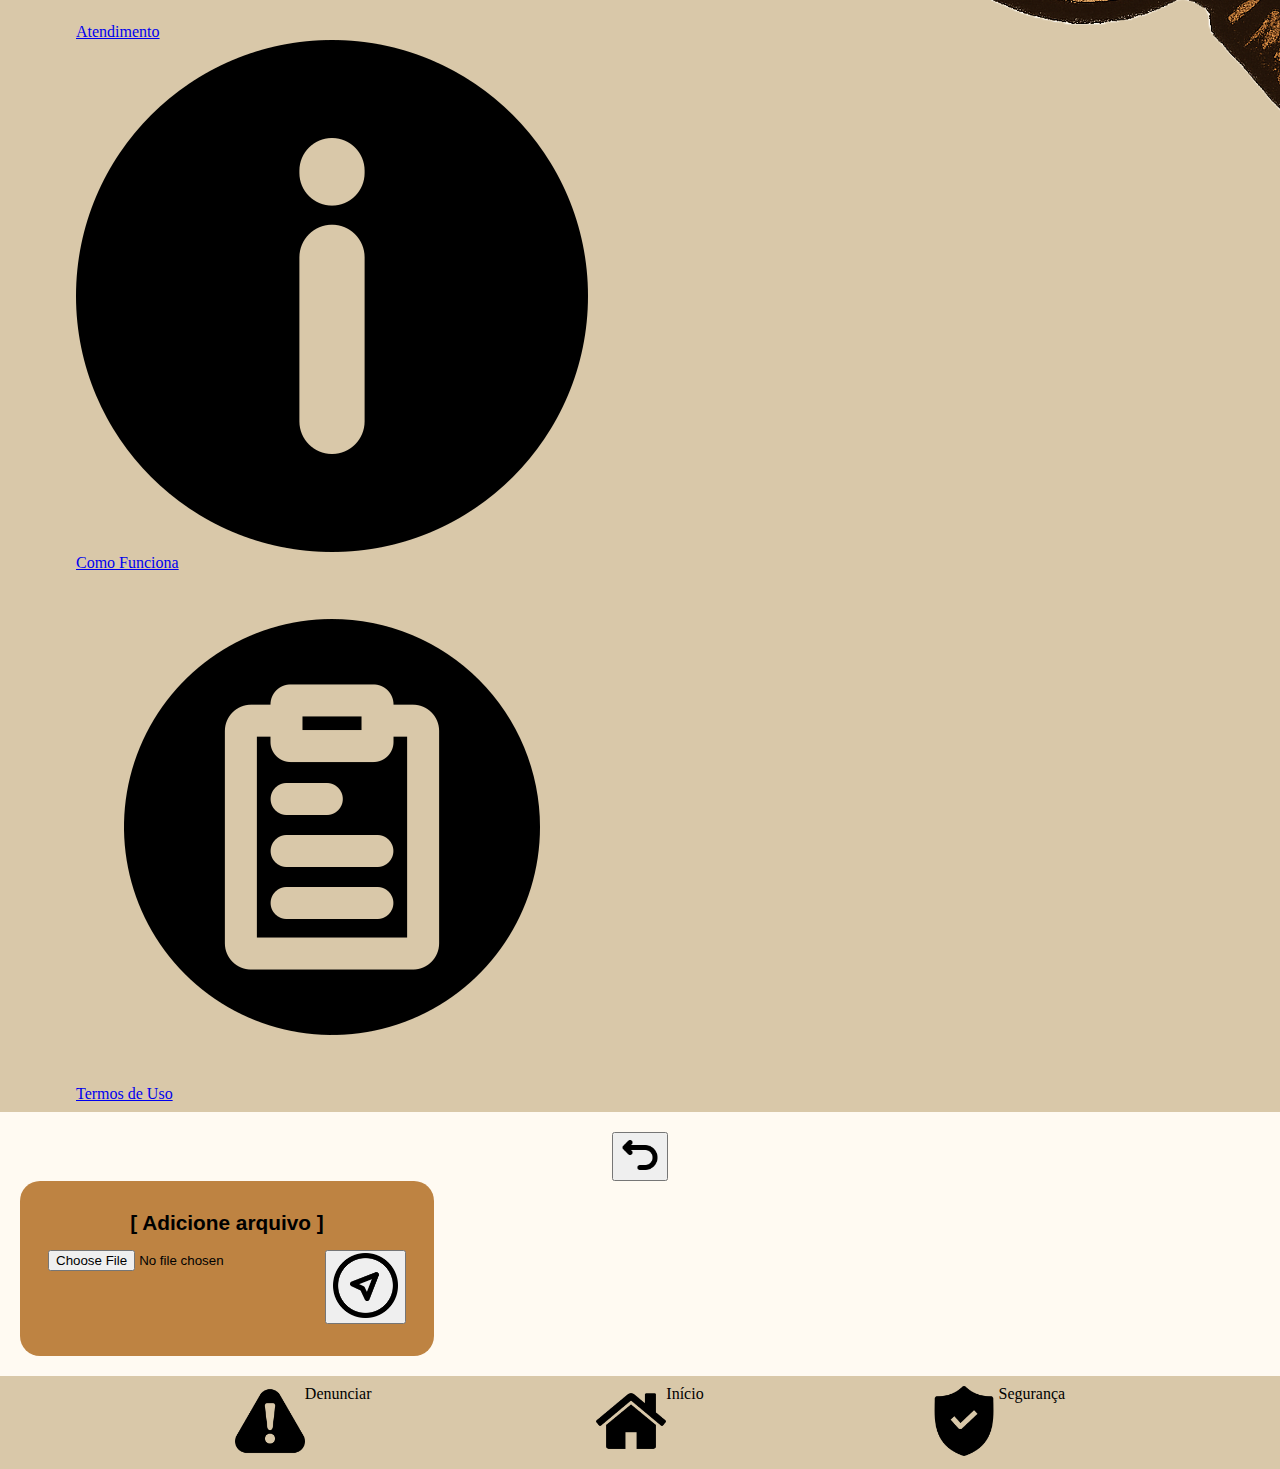
<file: tela_anexo.html>
<!DOCTYPE html>
<html lang="pt">

<head>
  <meta charset="UTF-8">
  <link rel="stylesheet" href="CSS/reset.css">
  <link rel="stylesheet" href="CSS/style.css">
  <meta name="viewport" content="width=device-width, initial-scale=1.0">
  <link rel="icon" type="image/x-icon" href="Img/logo.png">
  <title>Anexar</title>
</head>


<body>

 <header>
        <button class="abrir-menu"> <img src="Img/cardapio.png" alt="menu" width="50"></button>

        <div id="menuLateral" class="menu-lateral hidden">
            <div class="menuLateral-linha1">
                <button class="fechar-menu">✕</button>
                <h2>Menu</h2>
            </div>
            <a href="naoimp.html" class="menu-item">
                <img class="botaolateral" src="Img/Config.png" alt="Configurações">
                <span class="menu-titulo">Configurações</span>
            </a>
            <a href="naoimp.html" class="menu-item">
                <img class="botaolateral" src="Img/historia.png" alt="Atendimento">
                <span class="menu-titulo">Histórico</span>
            </a>
            <a href="naoimp.html" class="menu-item">
                <img class="botaolateral" src="Img/atendimento-ao-cliente.png" alt="Atendimento">
                <span class="menu-titulo">Atendimento</span>
            </a>
            <a href="naoimp.html" class="menu-item">
                <img class="botaolateral" src="Img/em-formacao.png" alt="Atendimento">
                <span class="menu-titulo">Como Funciona</span>
            </a>
            <a href="naoimp.html" class="menu-item">
                <img class="botaolateral" src="Img/termos-e-condicoes.png" alt="Atendimento">
                <span class="menu-titulo">Termos de Uso</span>
            </a>

        </div>

        <img class="logo" src="Img/logo_melhorada.png" alt="Logo">
        <a class="menu" href="naoimp.html"><img src="Img/conta.png" alt="conta" width="80"></a>
    </header>




  
  <main id="caixa-inicial">
    <nav class="voltar">
      <button class="botaovoltar"><img src="Img/voltar.png" width="40" alt="Voltar"></button>
    </nav>
    <div
      style="background-color: #BE8342; border-radius: 20px; padding: 2rem; width: 90%; max-width: 350px; display: flex; flex-direction: column; align-items: center; gap: 1rem;">

      <p style="font-family: 'Barlow', sans-serif; font-size: 1.3rem; font-weight: 600; text-align: center;">[ Adicione
        arquivo ]</p>

      <div style="display: flex; gap: 1.5rem;">
        <input type="file" id="img_peq">
        <button id="botaoir"><img src="Img/enter.png" alt="Ir" width="65"></button>
      </div>

    </div>
  </main>




  <footer>
        <nav>
            <div class="menu">
                <a href="tela_denuncia.html"><img src="Img/sinal-de-aviso.png" alt="Histórico" width="70"></a>
                <h4>Denunciar</h4>
            </div>
            <div class="menu">
                <a href="index.html"><img src="Img/home.png" alt="Início" width="70"></a>
                <h4>Início</h4>
            </div>
            <div class="menu">
                <a href="tela_curso.html"><img src="Img/escudo.png" alt="Segurança Digital" width="70"></a>
                <h4>Segurança</h4>
            </div>
        </nav>
    </footer>
  <script src="JS/tela_anexo.js"></script>
</body>

</html>
</file>
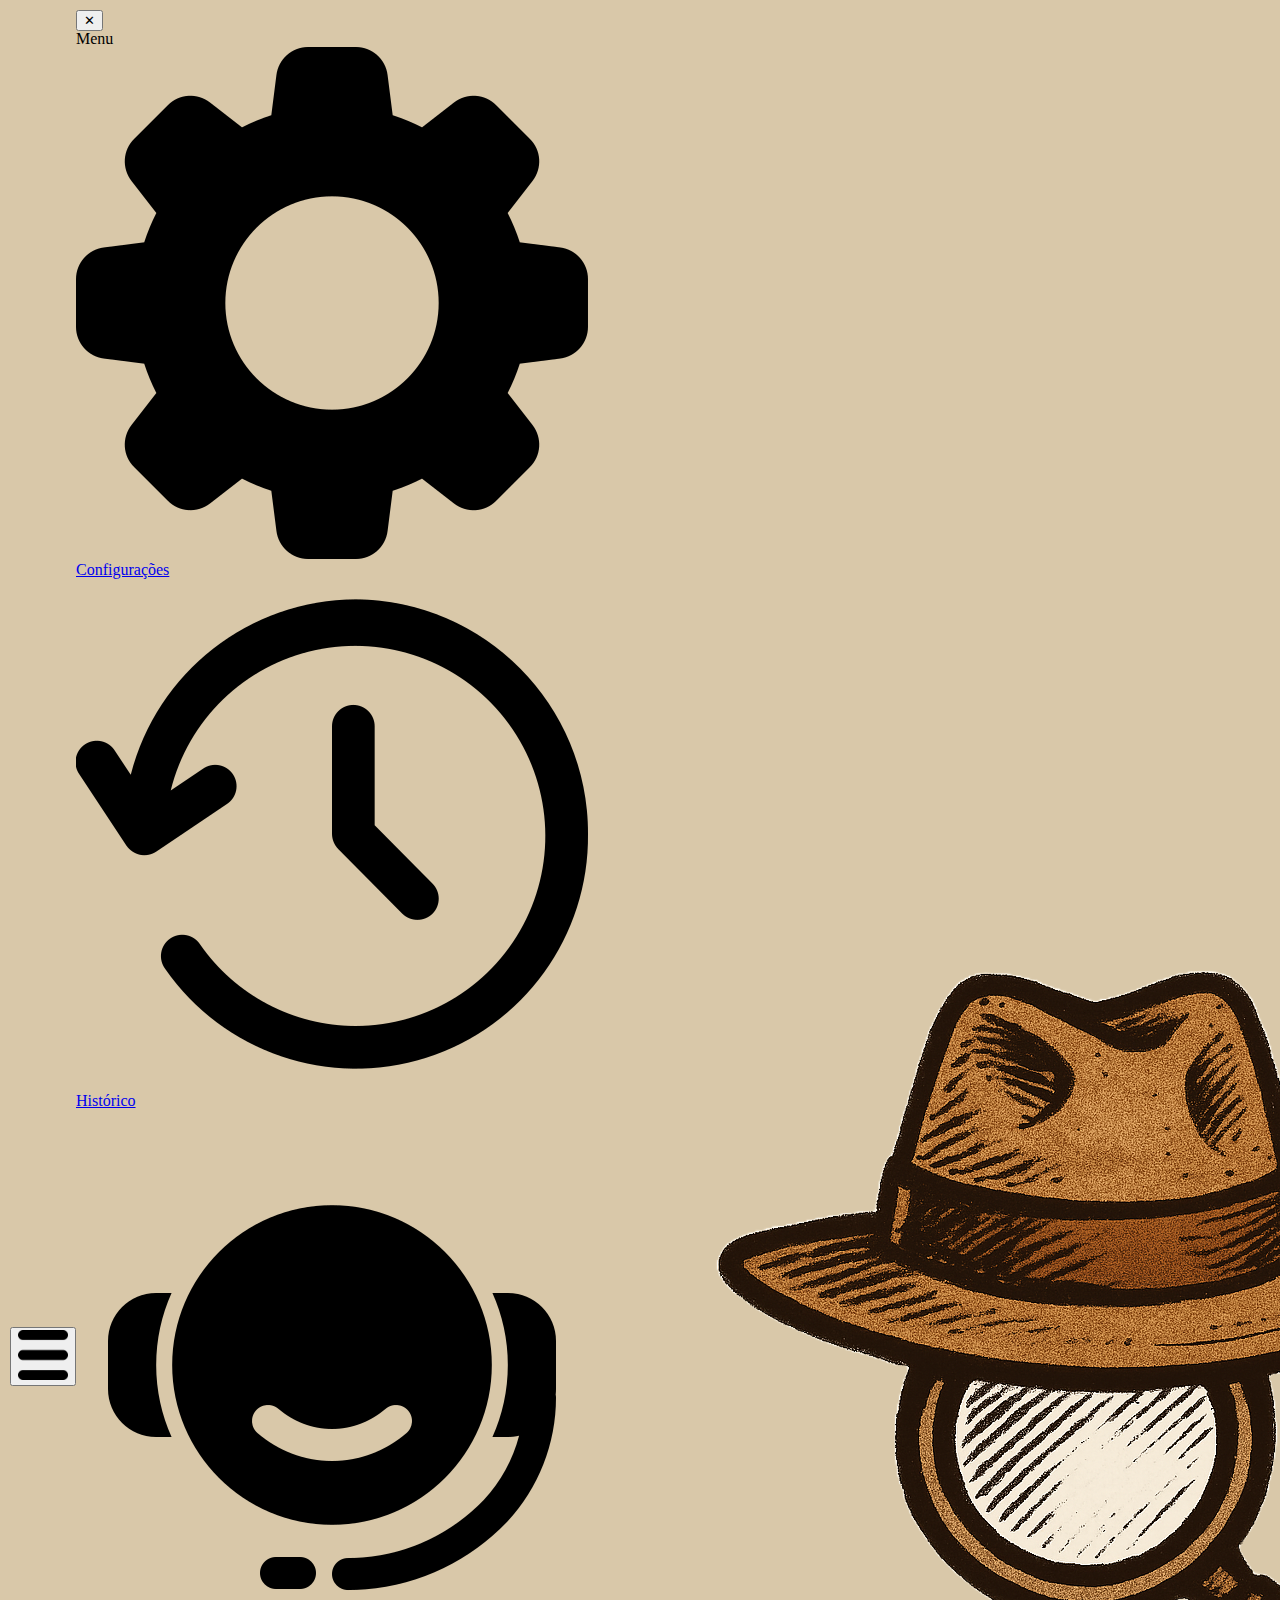
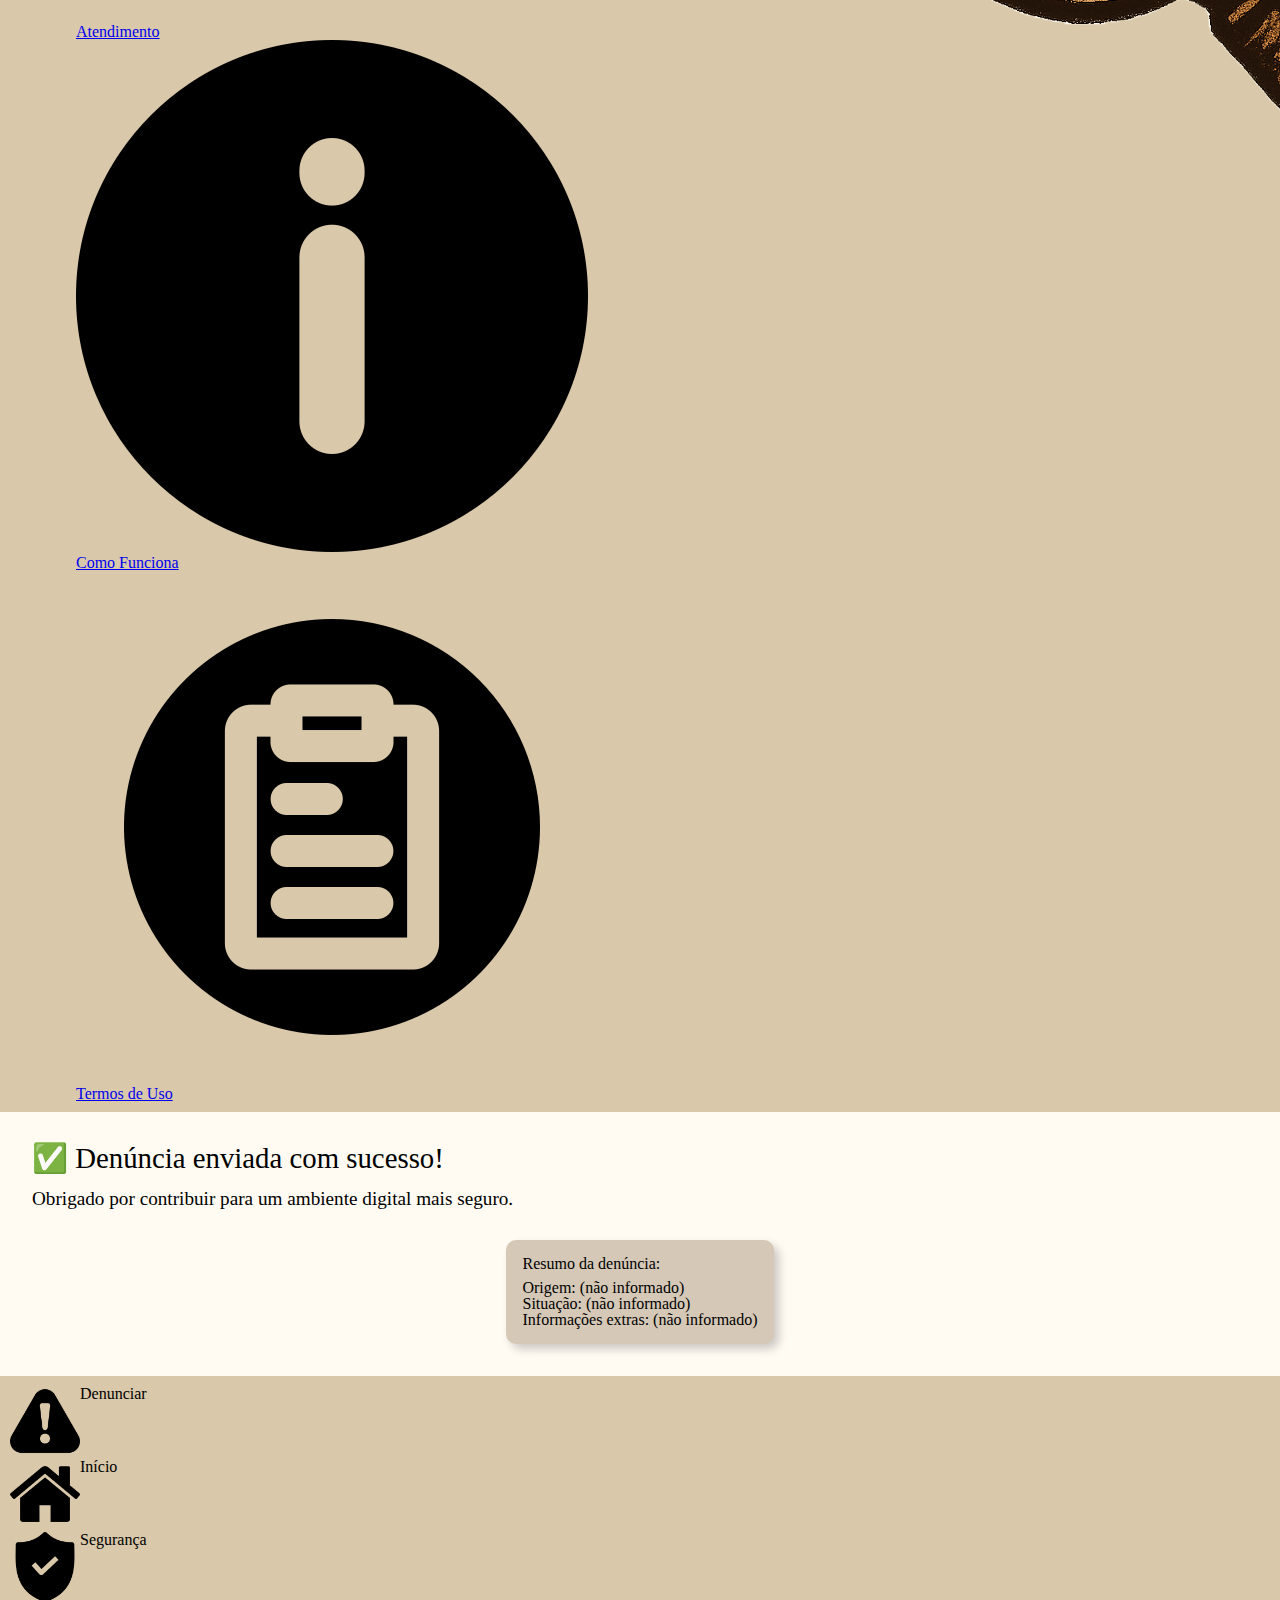
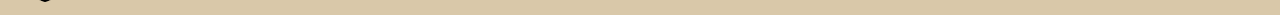
<file: tela_conclusao.html>
<!DOCTYPE html>
<html lang="pt">

<head>
    <meta charset="UTF-8">
    <link rel="stylesheet" href="CSS/reset.css">
    <link rel="stylesheet" href="CSS/style.css">
    <meta name="viewport" content="width=device-width, initial-scale=1.0">
    <title>Conclusão</title>
    <link rel="icon" type="image/x-icon" href="Img/logo.png">
</head>

<body>

    <header>
        <button class="abrir-menu"> <img src="Img/cardapio.png" alt="menu" width="50"></button>

        <div id="menuLateral" class="menu-lateral hidden">
            <div class="menuLateral-linha1">
                <button class="fechar-menu">✕</button>
                <h2>Menu</h2>
            </div>
            <a href="naoimp.html" class="menu-item">
                <img class="botaolateral" src="Img/Config.png" alt="Configurações">
                <span class="menu-titulo">Configurações</span>
            </a>
            <a href="naoimp.html" class="menu-item">
                <img class="botaolateral" src="Img/historia.png" alt="Atendimento">
                <span class="menu-titulo">Histórico</span>
            </a>
            <a href="naoimp.html" class="menu-item">
                <img class="botaolateral" src="Img/atendimento-ao-cliente.png" alt="Atendimento">
                <span class="menu-titulo">Atendimento</span>
            </a>
            <a href="naoimp.html" class="menu-item">
                <img class="botaolateral" src="Img/em-formacao.png" alt="Atendimento">
                <span class="menu-titulo">Como Funciona</span>
            </a>
            <a href="naoimp.html" class="menu-item">
                <img class="botaolateral" src="Img/termos-e-condicoes.png" alt="Atendimento">
                <span class="menu-titulo">Termos de Uso</span>
            </a>

        </div>

        <img class="logo" src="Img/logo_melhorada.png" alt="Logo">
        <a class="menu" href="naoimp.html"><img src="Img/conta.png" alt="conta" width="80"></a>
    </header>
    <main style="padding: 2rem; text-align: center;">
        <h1 style="font-size: 1.8rem; margin-bottom: 1rem;">✅ Denúncia enviada com sucesso!</h1>
        <p style="font-size: 1.2rem; margin-bottom: 2rem;">Obrigado por contribuir para um ambiente digital mais seguro.
        </p>
        <div
            style="text-align: left; max-width: 500px; margin: auto; background-color: #D5C8B7; padding: 1rem; border-radius: 10px; box-shadow: 5px 5px 10px rgba(0,0,0,0.2);">
            <h2 style="margin-bottom: 0.5rem;">Resumo da denúncia:</h2>
            <p class="origem1">Origem: www.portalnoticia123.com/fake-tratamento</p>
            <p class="situacao1">Situação descrita: Notícia sobre tratamento milagroso com alho e limão.</p>
            <p class="Extra1">Informações extras: Foi compartilhada em grupos de WhatsApp do bairro.</p>
        </div>
    </main>
    <footer>
            <div class="menu">
                <a href="tela_denuncia.html"><img src="Img/sinal-de-aviso.png" alt="Histórico" width="70"></a>
                <h4>Denunciar</h4>
            </div>
            <div class="menu">
                <a href="index.html"><img src="Img/home.png" alt="Início" width="70"></a>
                <h4>Início</h4>
            </div>
            <div class="menu">
                <a href="tela_curso.html"><img src="Img/escudo.png" alt="Segurança Digital" width="70"></a>
                <h4>Segurança</h4>
            </div>
    </footer>

    <script src="JS/tela_conclusao.js"></script>
</body>

</html>
</file>
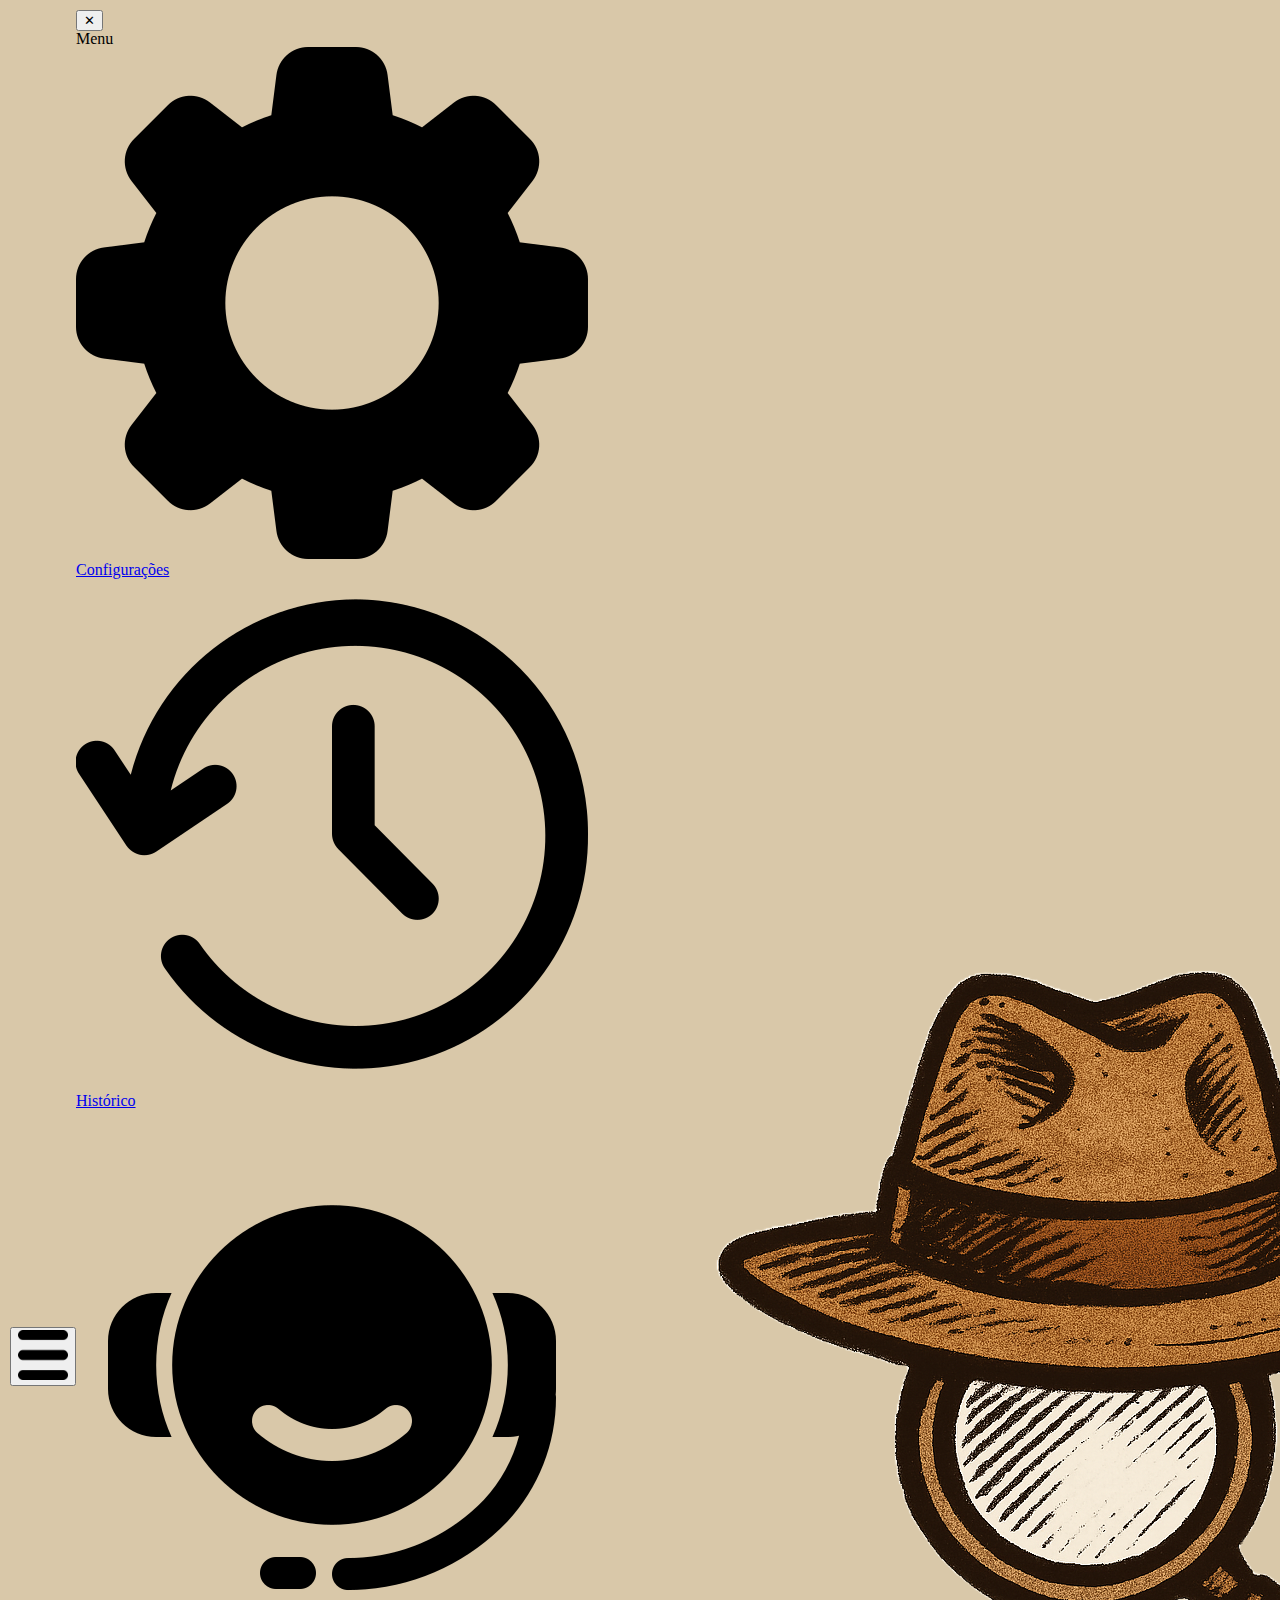
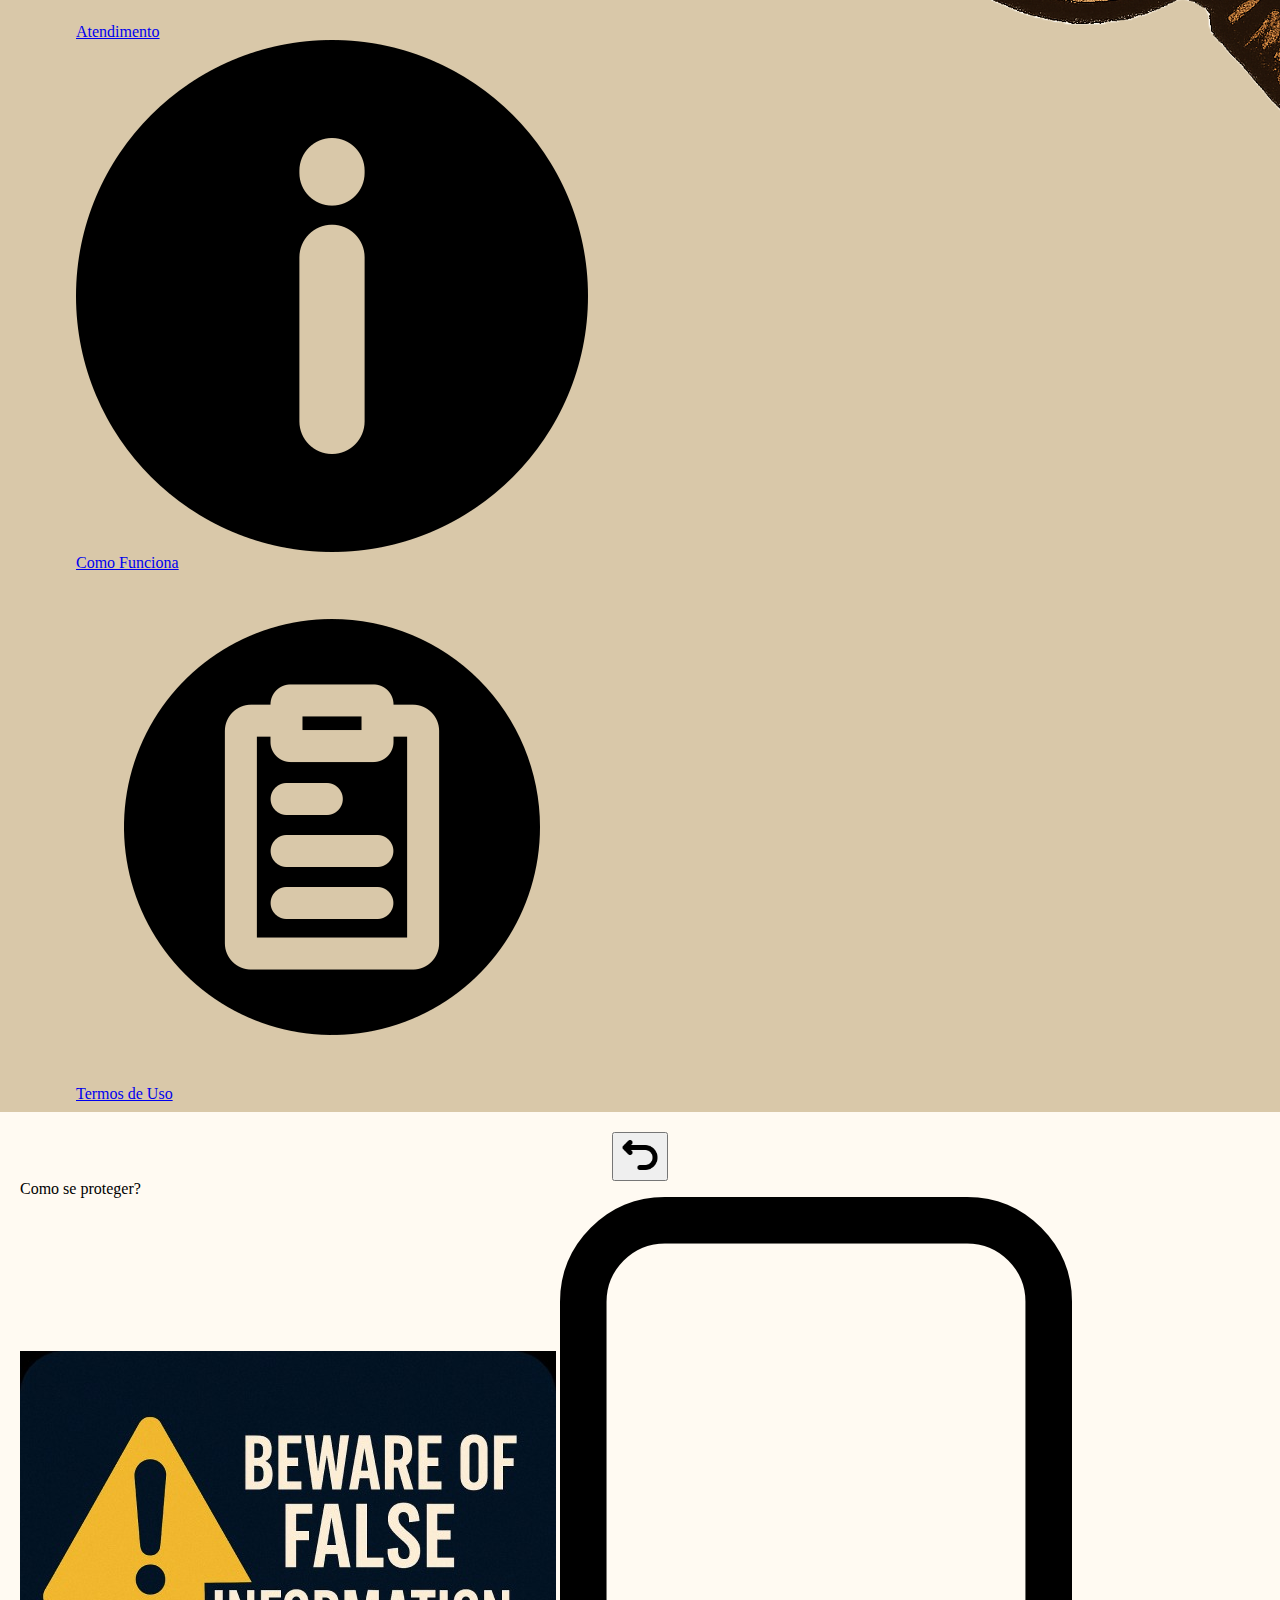
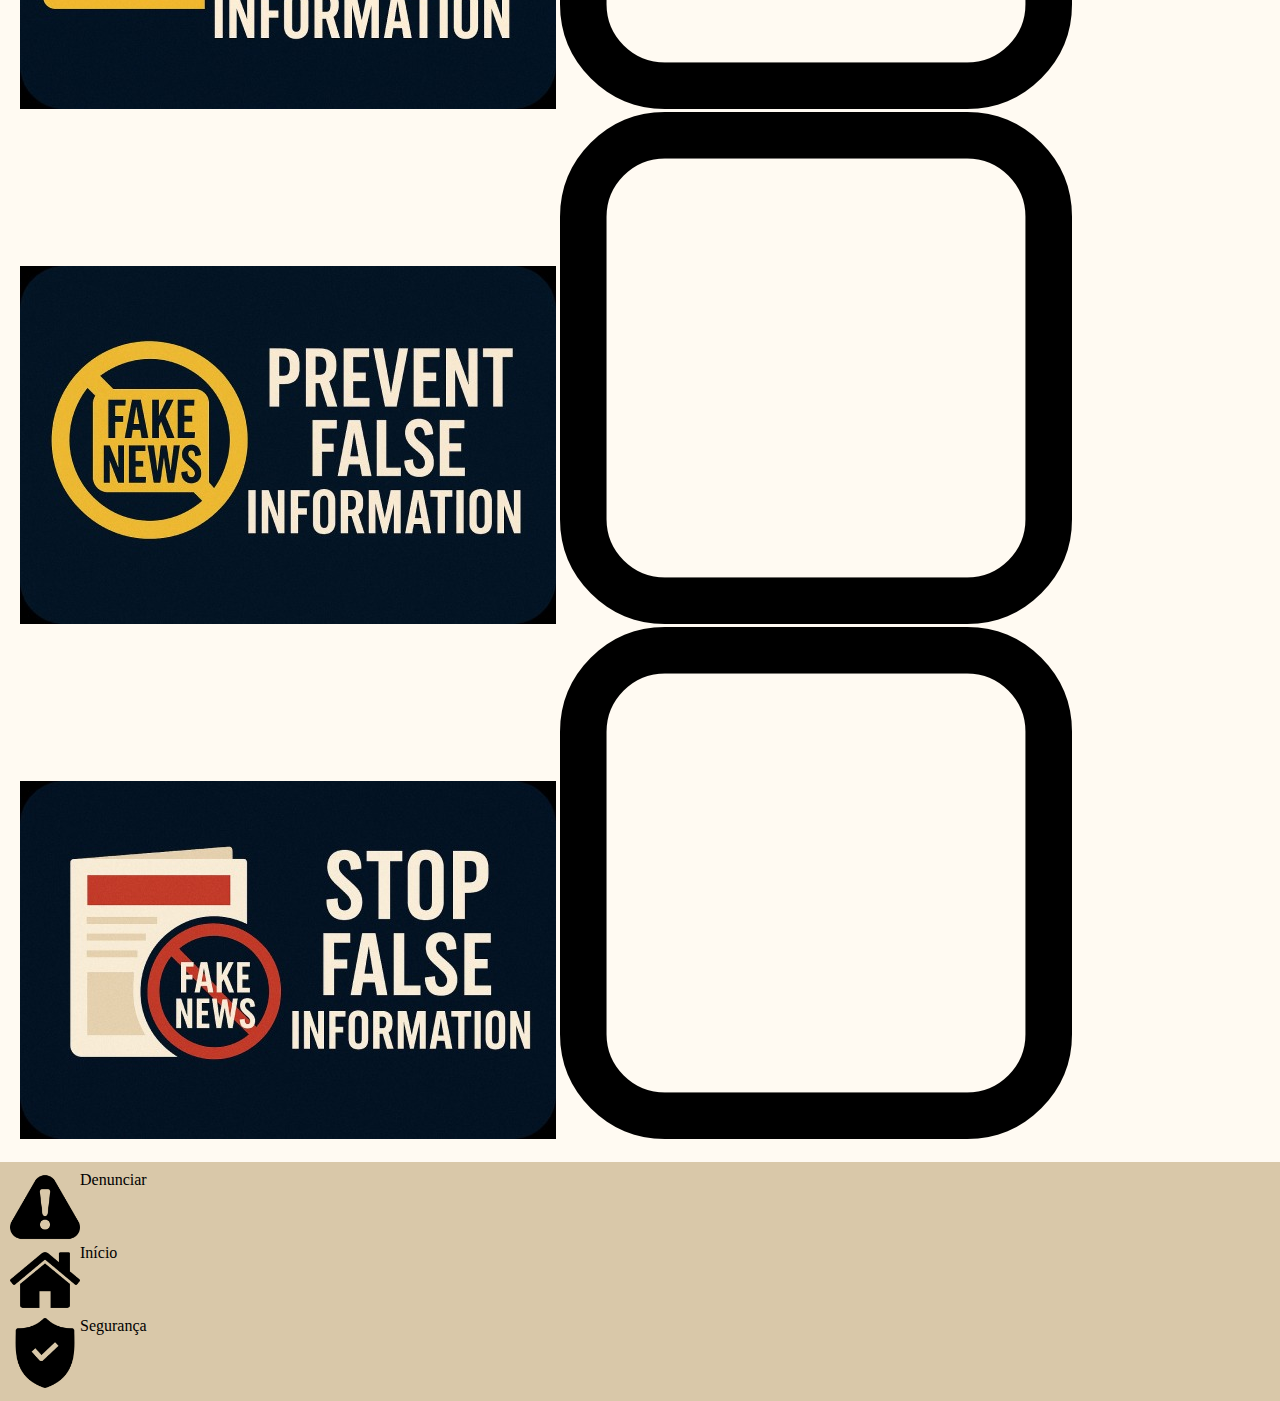
<file: tela_curso.html>
<!DOCTYPE html>
<html lang="pt-BR">

<head>
    <meta charset="UTF-8">
    <link rel="stylesheet" href="CSS/reset.css">
    <link rel="stylesheet" href="CSS/style.css">
    <meta name="viewport" content="width=device-width, initial-scale=1.0">
    <link rel="icon" type="image/x-icon" href="Img/logo.png">
    <title>Cursos</title>
</head>

<body>

    <header>
        <button class="abrir-menu"> <img src="Img/cardapio.png" alt="menu" width="50"></button>

        <div id="menuLateral" class="menu-lateral hidden">
            <div class="menuLateral-linha1">
                <button class="fechar-menu">✕</button>
                <h2>Menu</h2>
            </div>
            <a href="naoimp.html" class="menu-item">
                <img class="botaolateral" src="Img/Config.png" alt="Configurações">
                <span class="menu-titulo">Configurações</span>
            </a>
            <a href="naoimp.html" class="menu-item">
                <img class="botaolateral" src="Img/historia.png" alt="Atendimento">
                <span class="menu-titulo">Histórico</span>
            </a>
            <a href="naoimp.html" class="menu-item">
                <img class="botaolateral" src="Img/atendimento-ao-cliente.png" alt="Atendimento">
                <span class="menu-titulo">Atendimento</span>
            </a>
            <a href="naoimp.html" class="menu-item">
                <img class="botaolateral" src="Img/em-formacao.png" alt="Atendimento">
                <span class="menu-titulo">Como Funciona</span>
            </a>
            <a href="naoimp.html" class="menu-item">
                <img class="botaolateral" src="Img/termos-e-condicoes.png" alt="Atendimento">
                <span class="menu-titulo">Termos de Uso</span>
            </a>

        </div>

        <img class="logo" src="Img/logo_melhorada.png" alt="Logo">
        <a class="menu" href="naoimp.html"><img src="Img/conta.png" alt="conta" width="80"></a>
    </header>

    <main>
        <nav class="voltar">
            <button class="botaovoltar"><img src="Img/voltar.png" width="40" alt="Voltar"></button>
        </nav>
        <h1 class="sectitulo">Como se proteger?</h1>
        <div class="coluna-videos">
            <div class="videos">
                <img src="Img/beware.jpg" alt="Vídeo do Curso" >
                <img src="Img/caixa-curso.png" title="Conclusão de vídeo">
            </div>
            <div class="videos">
                <img src="Img/prevent.jpg" alt="Vídeo do Curso">
                <img src="Img/caixa-curso.png" title="Conclusão de vídeo">
            </div>
            <div class="videos">
                <img src="Img/stop.jpg" alt="Vídeo do Curso">
                <img src="Img/caixa-curso.png" title="Conclusão de vídeo">
            </div>
        </div>
    </main>
     <footer>
            <div class="menu">
                <a href="tela_denuncia.html"><img src="Img/sinal-de-aviso.png" alt="Histórico" width="70"></a>
                <h4>Denunciar</h4>
            </div>
            <div class="menu">
                <a href="index.html"><img src="Img/home.png" alt="Início" width="70"></a>
                <h4>Início</h4>
            </div>
            <div class="menu">
                <a href="tela_curso.html"><img src="Img/escudo.png" alt="Segurança Digital" width="70"></a>
                <h4>Segurança</h4>
            </div>
    </footer>
    <script src="JS/tela_curso.js"></script>
</body>

</html>
</file>
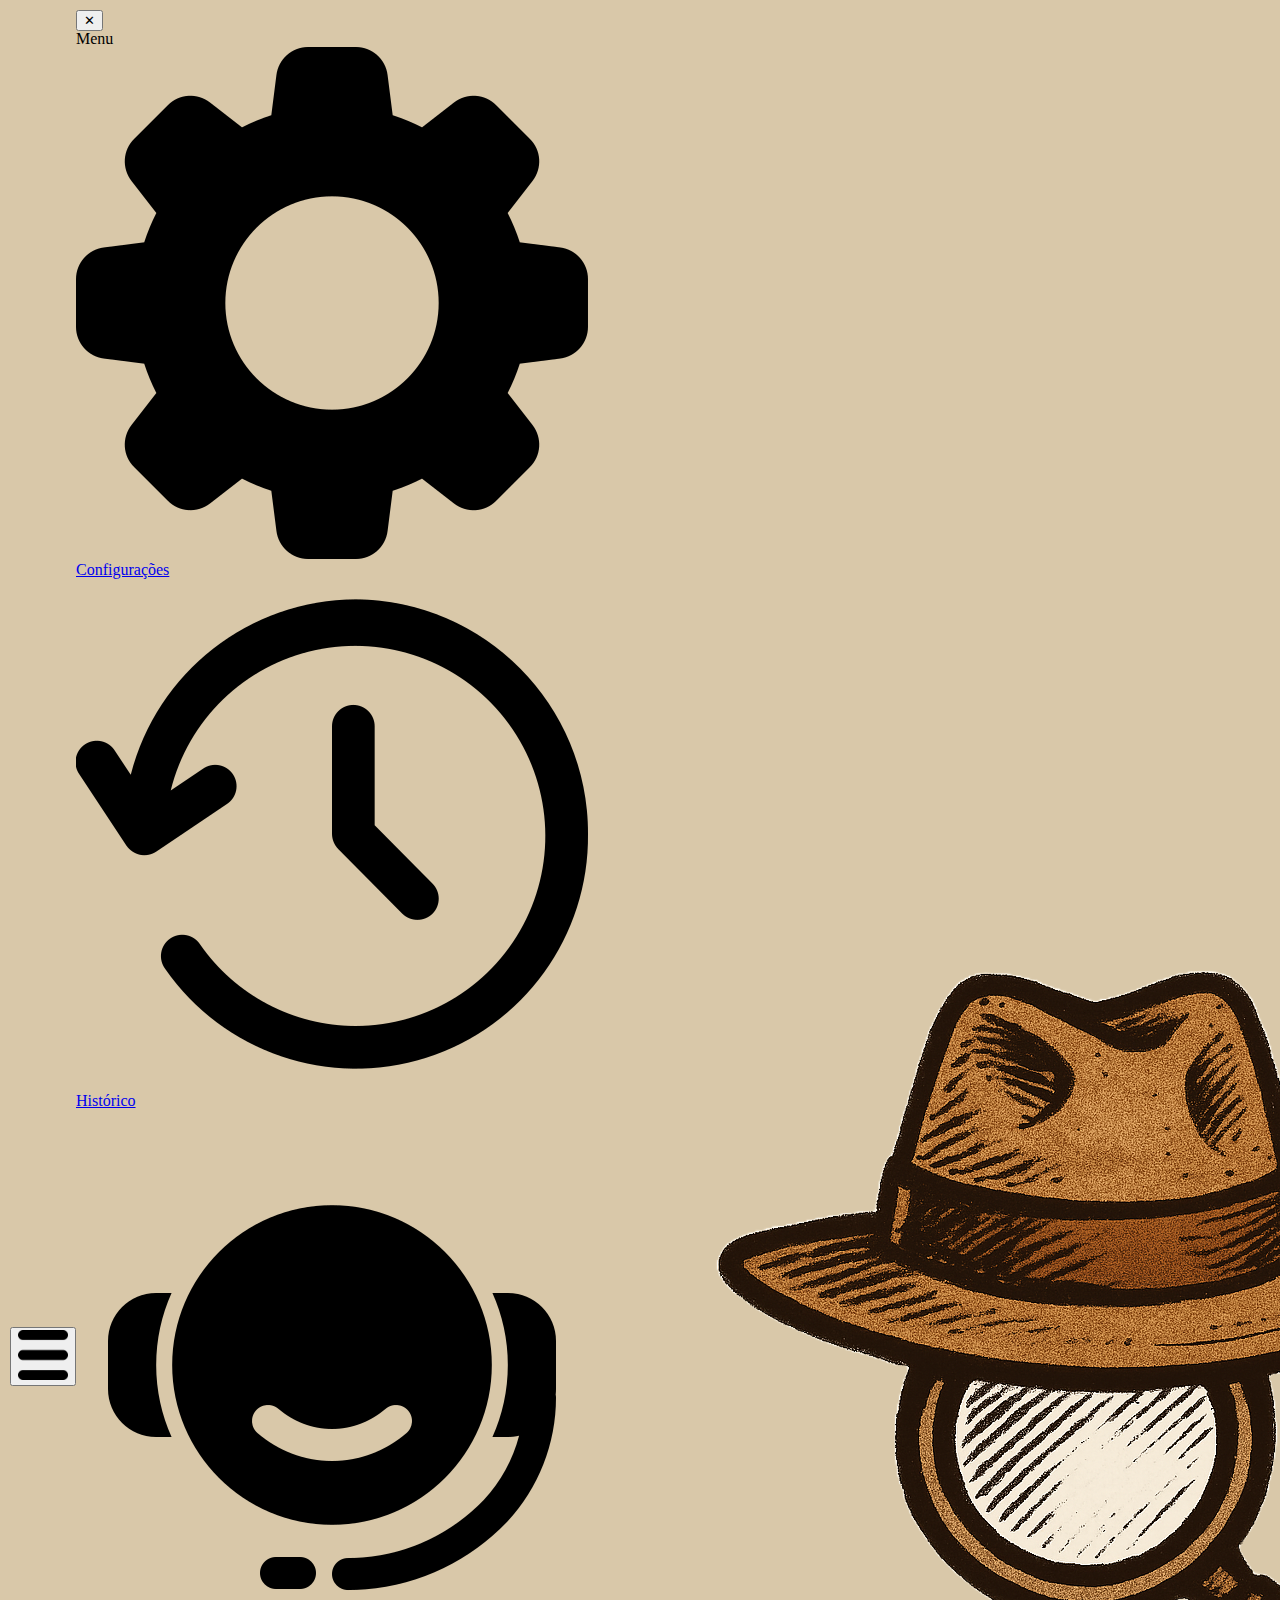
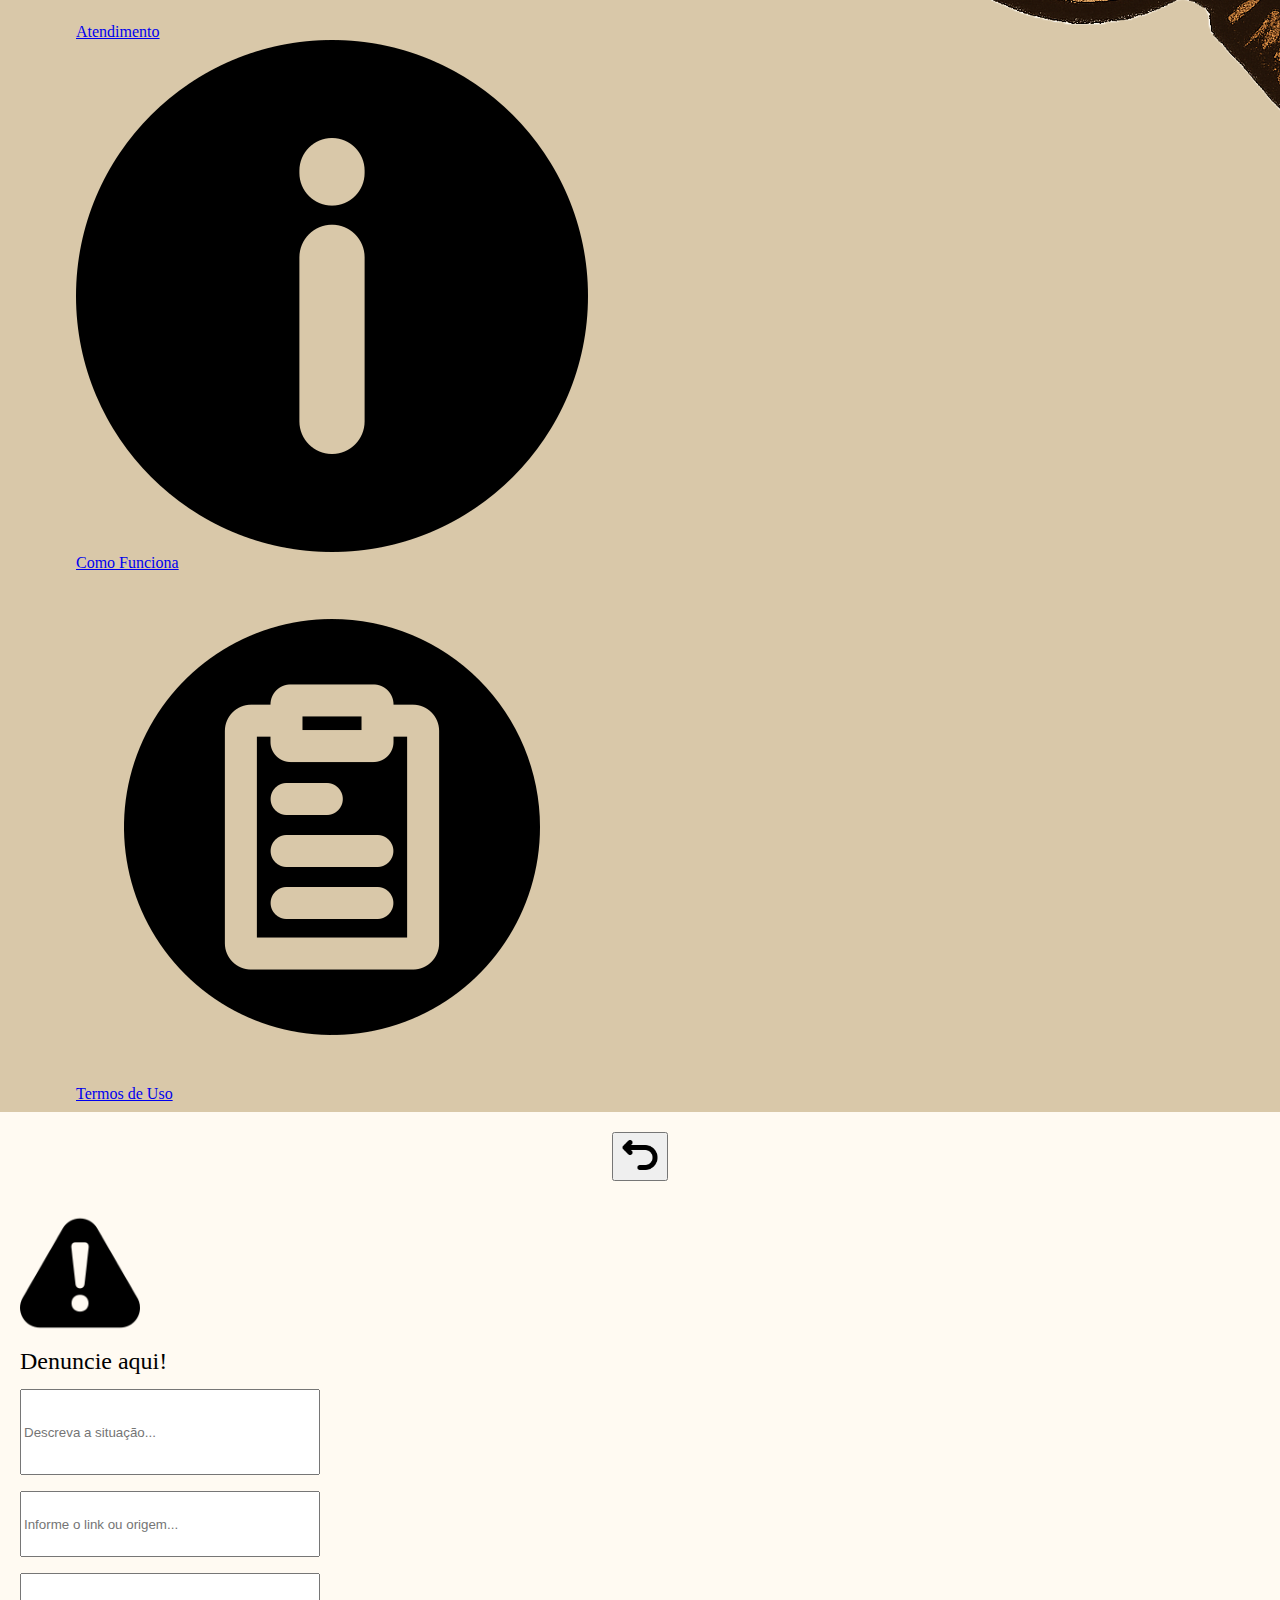
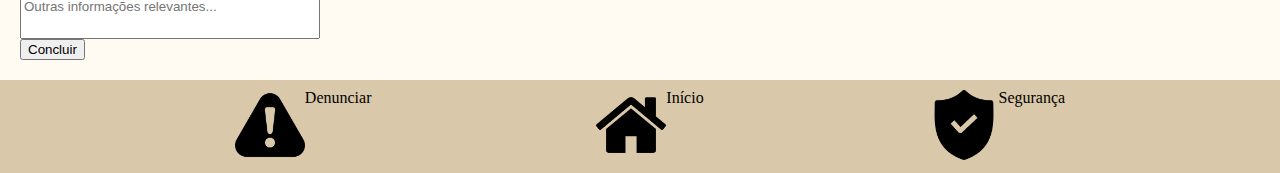
<file: tela_denuncia.html>
<!DOCTYPE html>
<html lang="pt">

<head>
  <meta charset="UTF-8">
  <link rel="stylesheet" href="CSS/reset.css">
  <link rel="stylesheet" href="CSS/style.css">
  <meta name="viewport" content="width=device-width, initial-scale=1.0">
  <link rel="icon" type="image/x-icon" href="Img/logo.png">
  <title>Denunciar</title>
</head>


<body>

  <header>
        <button class="abrir-menu"> <img src="Img/cardapio.png" alt="menu" width="50"></button>

        <div id="menuLateral" class="menu-lateral hidden">
            <div class="menuLateral-linha1">
                <button class="fechar-menu">✕</button>
                <h2>Menu</h2>
            </div>
            <a href="naoimp.html" class="menu-item">
                <img class="botaolateral" src="Img/Config.png" alt="Configurações">
                <span class="menu-titulo">Configurações</span>
            </a>
            <a href="naoimp.html" class="menu-item">
                <img class="botaolateral" src="Img/historia.png" alt="Atendimento">
                <span class="menu-titulo">Histórico</span>
            </a>
            <a href="naoimp.html" class="menu-item">
                <img class="botaolateral" src="Img/atendimento-ao-cliente.png" alt="Atendimento">
                <span class="menu-titulo">Atendimento</span>
            </a>
            <a href="naoimp.html" class="menu-item">
                <img class="botaolateral" src="Img/em-formacao.png" alt="Atendimento">
                <span class="menu-titulo">Como Funciona</span>
            </a>
            <a href="naoimp.html" class="menu-item">
                <img class="botaolateral" src="Img/termos-e-condicoes.png" alt="Atendimento">
                <span class="menu-titulo">Termos de Uso</span>
            </a>

        </div>

        <img class="logo" src="Img/logo_melhorada.png" alt="Logo">
        <a class="menu" href="naoimp.html"><img src="Img/conta.png" alt="conta" width="80"></a>
    </header>


  <main>
    <nav class="voltar">
      <button class="botaovoltar"><img src="Img/voltar.png" width="40" alt="Voltar"></button>
    </nav>
    <img src="Img/sinal-de-aviso.png" alt="Aviso" style="width: 120px; margin-top: 2rem;">
    <h1 style="font-size: 1.5rem; margin: 1rem 0;">Denuncie aqui!</h1>
    <div class="formulario-denuncia"
      style="width: 100%; max-width: 300px; display: flex; flex-direction: column; gap: 1rem;">
      <input type="text" class="campo" id="situação" placeholder="Descreva a situação..." style="height: 80px;"></input>
      <input type="text" class="campo" id="origem" placeholder="Informe o link ou origem..." style="height: 60px;"></input>
      <input type="text" class="campo" id="Extra" placeholder="Outras informações relevantes..." style="height: 60px;"></input>
    </div>

    <div class="conclusão">
      <section class="secaoconclusao">
        <button class="botaodenuncia" id="vermelho">
        <h1>Concluir</h1>
        </button>
      </section>

    </div>
  </main>

  <!-- rodapé -->
  <footer>
        <nav>
            <div class="menu">
                <a href="tela_denuncia.html"><img src="Img/sinal-de-aviso.png" alt="Histórico" width="70"></a>
                <h4>Denunciar</h4>
            </div>
            <div class="menu">
                <a href="index.html"><img src="Img/home.png" alt="Início" width="70"></a>
                <h4>Início</h4>
            </div>
            <div class="menu">
                <a href="tela_curso.html"><img src="Img/escudo.png" alt="Segurança Digital" width="70"></a>
                <h4>Segurança</h4>
            </div>
        </nav>
    </footer>
  <script src="JS/tela_denuncia.js"></script>
</body>

</html>
</file>
<file: CSS/style.css>
.Logo {
    display: flex;
    justify-content: center;
}



.menu {
    display: flex;
    justify-content: flex-start;
    align-items: flex-start;
}

header {
    display: flex;
    justify-content: space-between;
    align-items: center;
    width: 100%;
    padding: 10px;
    margin-bottom: auto; 
    background-color: #D9C8A9;
}

main {
    display: flex;
    flex-direction: column;
    align-items: flex-start;
    width: 100%;
    padding: 20px;
    box-sizing: border-box;
}

section {
    display: flex;
    justify-content: center;
    width: 100%;
}

.linha1 {
    display: flex;
    justify-content: space-between;
    width: 100%;
}

nav {
    display: flex;
    align-items: end;
    flex-direction: row;
    justify-content: space-evenly;
    width: 100%;
}

.nav-item {
    display: flex;

    align-items: center;
    gap: 0;
    width: 100%;
}

.nav-text{
    text-align: center;
    font-size: x-large;
}
.botaoenter {
    display: flex;
    flex-wrap: nowrap;
}

body {
    display: flex;
    flex-direction: column;
    background-color: #FFFAF2;
    min-height: 100vh;
    margin: 0; 
}

footer {
    width: 100%;
    padding: 10px;
    background-color: #D9C8A9;
    margin-top: auto; 
}


.botaohome {
    display: flex;
    justify-content: flex-start;
    
    margin-bottom: 20px;
}

.pesqres {
    font-size: 24px;
    margin: 0;
    padding: 0;
}

.alinhar_esquerda {
    text-align: left;
    width: 100%;
    margin: 20px 0;
    padding: 0;
}

.apuracao {
    display: flex;
    flex-direction: column;

}

.porcentagem{
    margin-left: 10px;
    border-radius: 5%;
    border-style: solid;
}

#verdadeiro{
    border-color: chartreuse;
}

#falso {
    border-color: red;
}

#inc {
    border-color: yellow;


}
</file>
